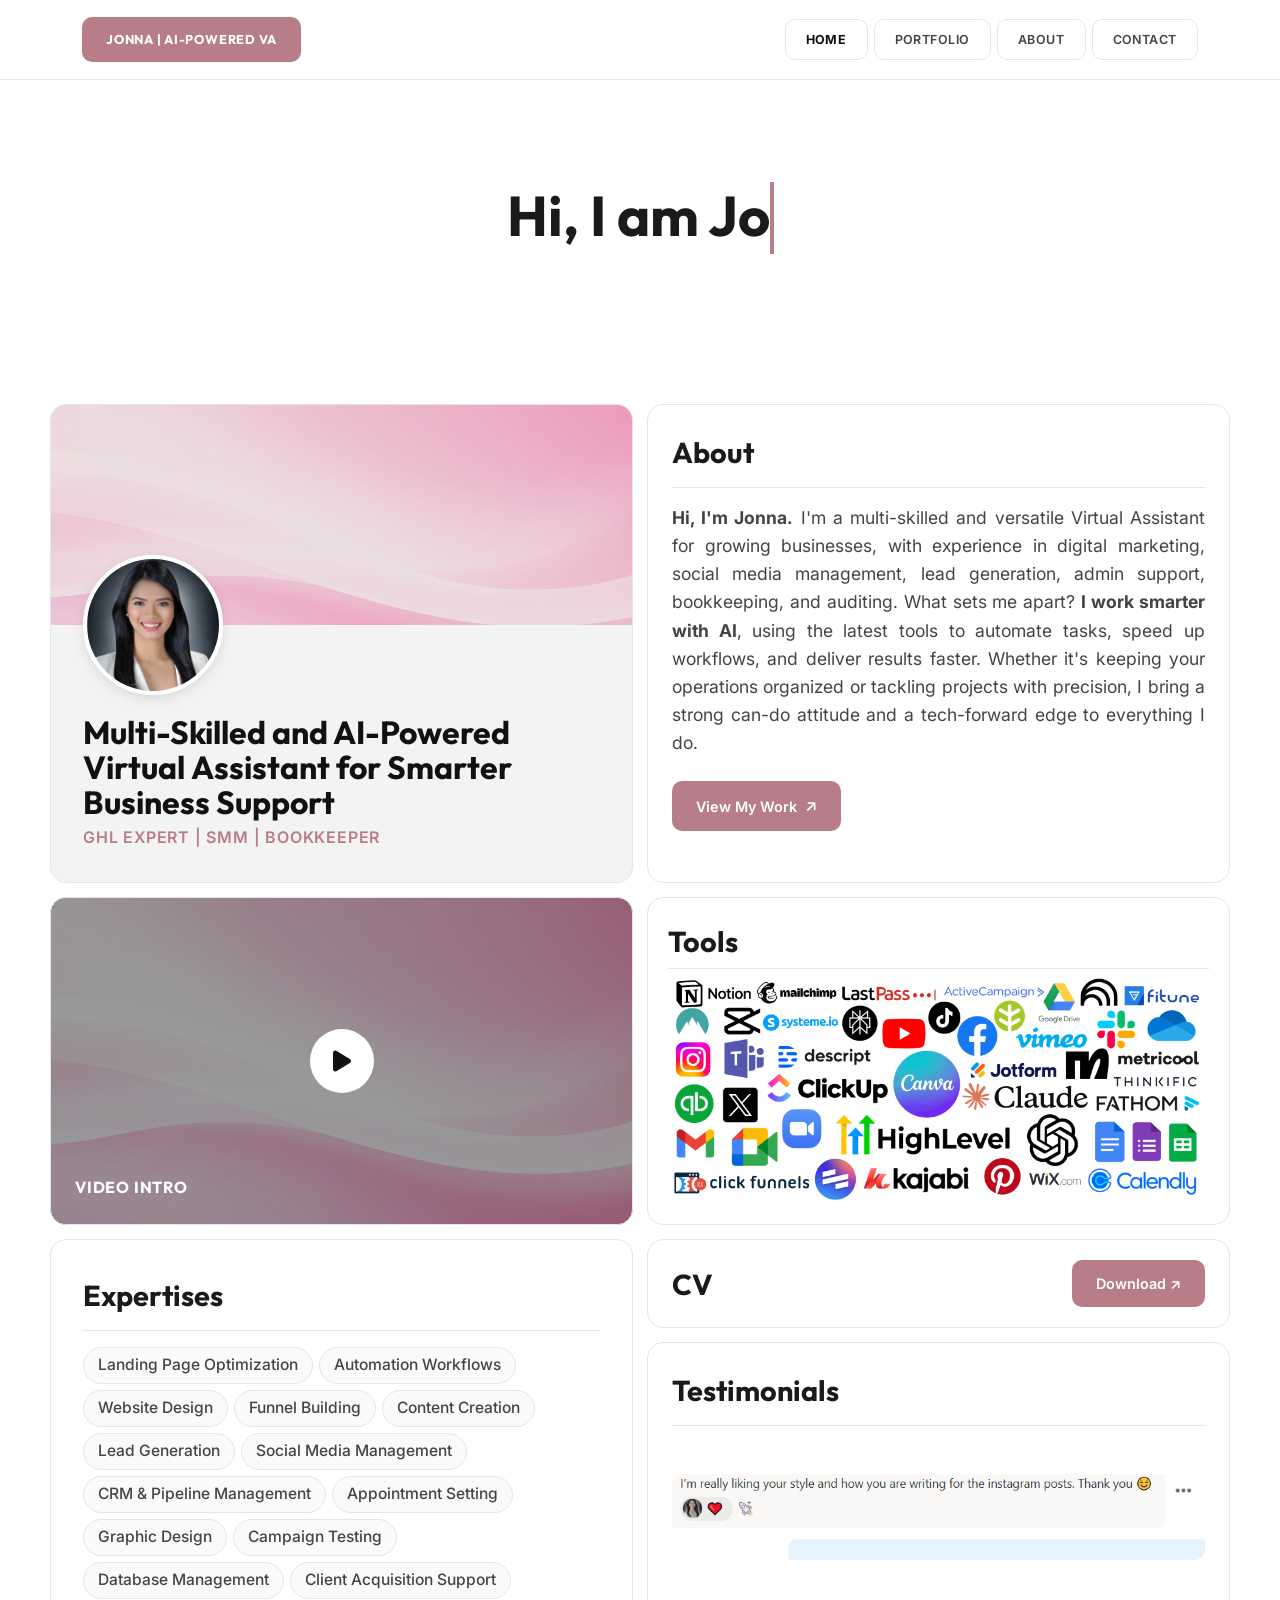
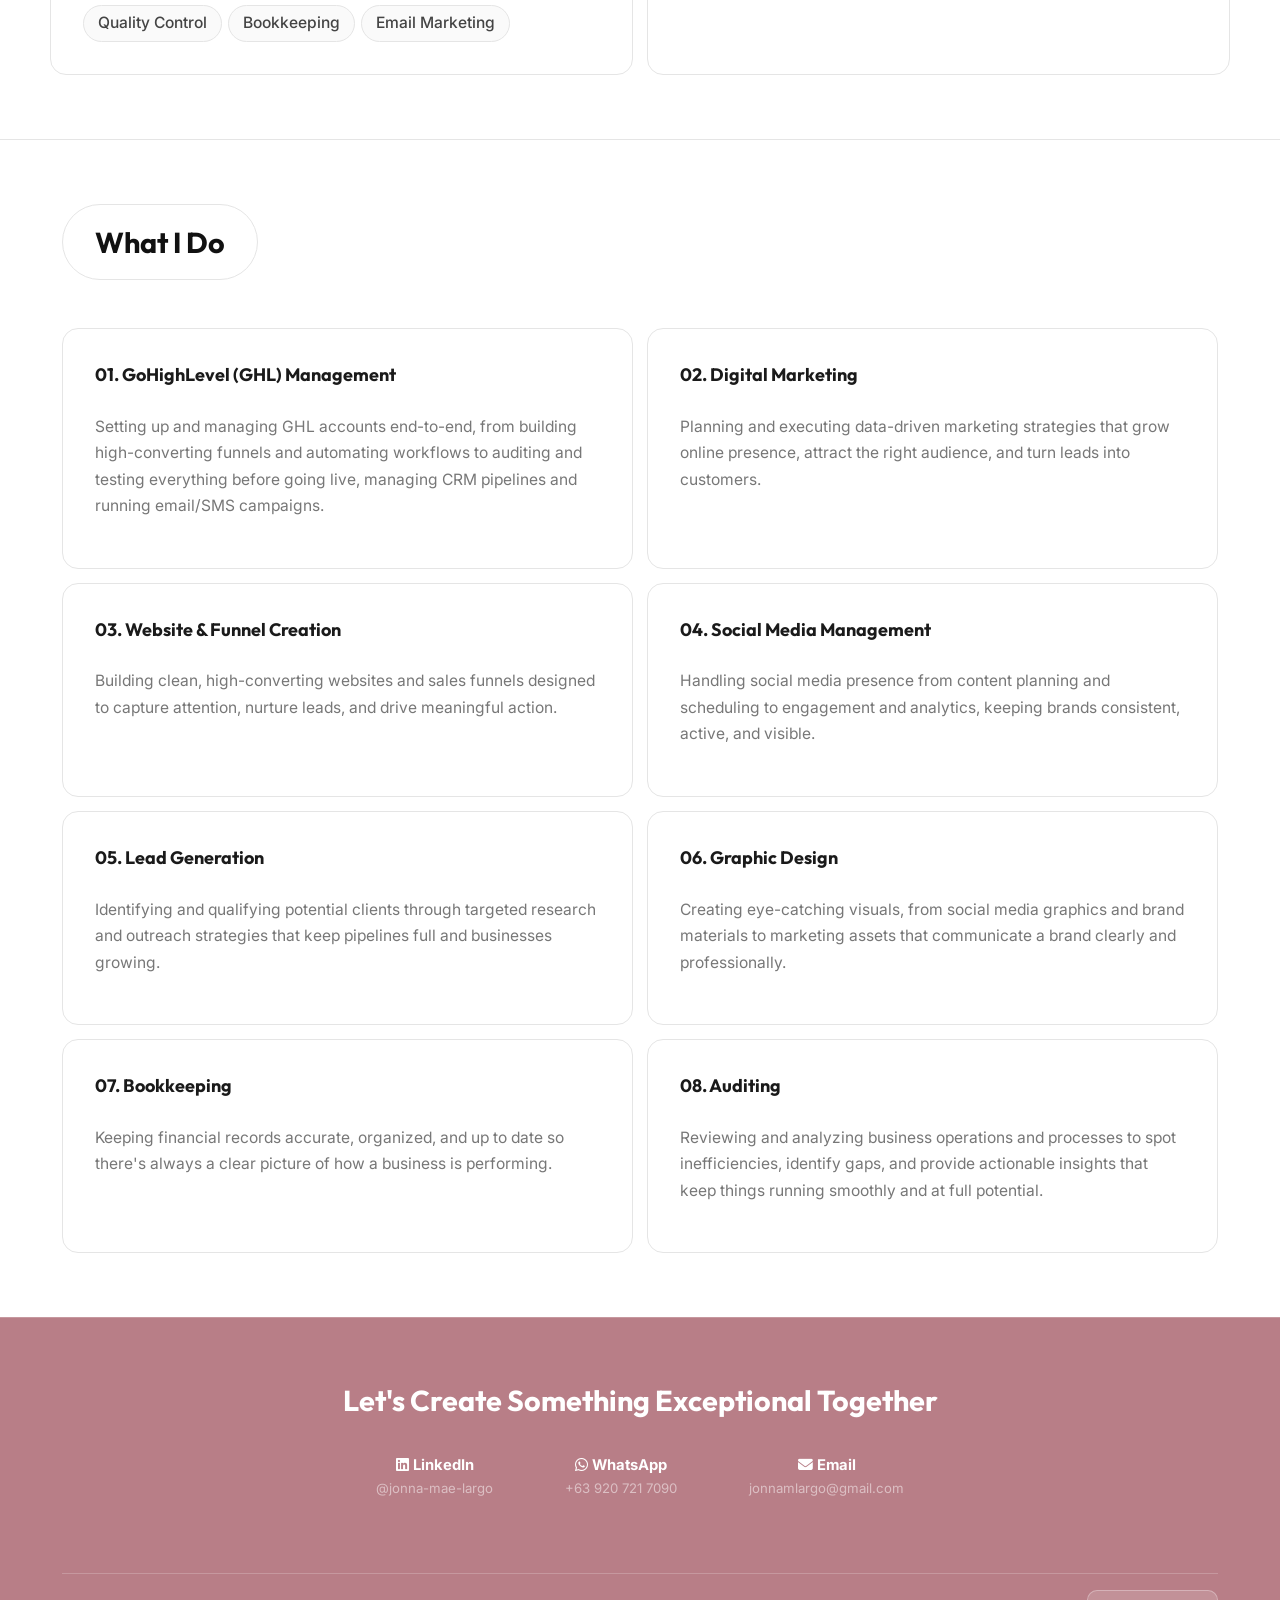
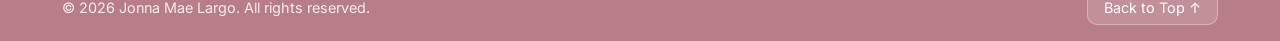
<file: index.html>
<!DOCTYPE html>
<html lang="en">

<head>
    <meta charset="UTF-8">
    <meta name="viewport" content="width=device-width, initial-scale=1.0">
    <meta name="description"
        content="Jonna Mae Largo - Multi-skilled Virtual Assistant for diverse business support. Social media management, lead generation, admin support, bookkeeping, and auditing.">
    <meta name="keywords"
        content="Virtual Assistant, Social Media Management, Lead Generation, VA, Jonna Mae Largo, Admin Support, Bookkeeping, Auditing, Business Support, Growing Businesses">
    <meta name="author" content="Jonna Mae Largo">
    <meta name="robots" content="index, follow">

    <!-- Open Graph / Facebook / LinkedIn -->
    <meta property="og:type" content="website">
    <meta property="og:url" content="https://jonnalargo.github.io/">
    <meta property="og:title" content="Jonna | AI-Powered and Multi-Skilled Virtual Assistant">
    <meta property="og:description"
        content="Multi-skilled and versatile Virtual Assistant helping businesses stay organized, efficient, and focused on growth.">
    <meta property="og:image" content="https://jonnalargo.github.io/assets/img/profile/avatar-300.png">

    <!-- Twitter -->
    <meta property="twitter:card" content="summary_large_image">
    <meta property="twitter:url" content="https://jonnalargo.github.io/about.html">
    <meta property="twitter:title" content="About Me | Jonna Mae Largo - Virtual Assistant">
    <meta property="twitter:description"
        content="Get to know the multi-skilled VA behind the growth of diverse businesses. Dedicated to organization and efficiency.">
    <meta property="twitter:image" content="https://jonnalargo.github.io/assets/img/profile/avatar-300.png">

    <title>Jonna | AI-Powered and Multi-Skilled Virtual Assistant</title>

    <link rel="apple-touch-icon" sizes="180x180" href="/apple-touch-icon.png">
    <link rel="icon" type="image/png" sizes="32x32" href="/favicon-32x32.png">
    <link rel="icon" type="image/png" sizes="16x16" href="/favicon-16x16.png">
    <link rel="manifest" href="/site.webmanifest">

    <!-- Google Fonts -->
    <link rel="preconnect" href="https://fonts.googleapis.com">
    <link rel="preconnect" href="https://fonts.gstatic.com" crossorigin>
    <link
        href="https://fonts.googleapis.com/css2?family=Outfit:wght@300;400;500;600;700&family=Inter:wght@400;500;700&display=swap"
        rel="stylesheet">

    <!-- Font Awesome for Icons -->
    <link rel="stylesheet" href="https://cdnjs.cloudflare.com/ajax/libs/font-awesome/6.5.1/css/all.min.css">

    <!-- Core CSS -->
    <link rel="stylesheet" href="assets/css/styles.css">
</head>

<body>
    <header id="site-header"></header>

    <main>
        <!-- Hero Banner -->
        <section class="hero-banner container" id="heroBanner">
            <h1 class="hero-banner-text">Hi, I am Jonna</h1>
        </section>

        <!-- Main Grid Layout -->
        <section class="main-grid container" id="mainGrid">
            <!-- Row 1: Hero & About -->
            <div class="hero-card">
                <div class="hero-card-banner">
                    <img src="assets/img/banner/Banner Image.jpg" alt="Banner">
                </div>
                <div class="hero-card-body">
                    <div class="hero-avatar">
                        <img src="assets/img/profile/avatar-300.png" alt="Jonna Mae Largo">
                    </div>
                    <h1 class="hero-title">Multi-Skilled and AI-Powered Virtual&nbsp;Assistant for Smarter Business Support
                    </h1>
                    <p class="hero-subtitle">GHL Expert | SMM | Bookkeeper</p>
                </div>
            </div>
            <div class="about-card">
                <h2 class="card-heading">About</h2>
                <p class="about-text"><strong>Hi, I'm Jonna.</strong> I'm a multi-skilled and versatile Virtual&nbsp;Assistant for growing
                    businesses, with experience in digital marketing, social media management, lead generation, admin
                    support, bookkeeping, and auditing. What sets me apart? <strong>I work smarter with AI</strong>, using the latest
                    tools to automate tasks,
                    speed up workflows, and deliver results faster. Whether it's keeping your operations organized or
                    tackling projects with precision, I bring a strong can-do attitude and a tech-forward edge to
                    everything I do.</p>
                <a href="portfolio.html" class="btn-primary">View My Work <span class="btn-arrow">↗</span></a>
            </div>

            <!-- Row 2: Video & Tools -->
            <div class="video-card">
                <div class="video-placeholder">
                    <img src="assets/img/banner/Banner Image.jpg" alt="Video Placeholder">
                    <div class="play-button">
                        <i class="fa-solid fa-play"></i>
                    </div>
                    <span class="video-label">Video Intro</span>
                </div>
            </div>
            <div class="tools-card">
                <h3 class="card-heading">Tools</h3>
                <div class="tools-image-container">
                    <img src="assets/img/tools/Tools.png" alt="Tools" class="tools-image">
                </div>
            </div>

            <!-- Row 3: Expertise & (CV + Testimonies) -->
            <div class="expertise-card">
                <h3 class="card-heading">Expertises</h3>
                <div class="tags-container">
                    <span class="tag">Landing Page Optimization</span>
                    <span class="tag">Automation Workflows</span>
                    <span class="tag">Website Design</span>
                    <span class="tag">Funnel Building</span>
                    <span class="tag">Content Creation</span>
                    <span class="tag">Lead Generation</span>
                    <span class="tag">Social Media Management</span>
                    <span class="tag">CRM &amp; Pipeline Management</span>
                    <span class="tag">Appointment Setting</span>
                    <span class="tag">Graphic Design</span>
                    <span class="tag">Campaign Testing</span>
                    <span class="tag">Database Management</span>
                    <span class="tag">Client Acquisition Support</span>
                    <span class="tag">Quality Control</span>
                    <span class="tag">Bookkeeping</span>
                    <span class="tag">Email Marketing</span>
                </div>
            </div>
            <div class="stacked-col">
                <div class="cv-card-mini">
                    <h3 class="mini-heading">CV</h3>
                    <a href="assets/img/profile/Jonna%20Mae%20Largo_GHL%20Expert_%20CV.pdf" class="btn-primary" download>Download ↗</a>
                </div>
                <div class="testimony-card-mini">
                    <h3 class="card-heading">Testimonials</h3>
                    <div class="testimony-scroller">
                        <div class="testimony-track">
                            <div class="testimony-item">
                                <img src="assets/img/testimonials/client review.png" alt="Client Review">
                            </div>
                            <div class="testimony-item">
                                <img src="assets/img/testimonials/feedback1.png" alt="Feedback 1">
                            </div>
                            <div class="testimony-item">
                                <img src="assets/img/testimonials/feedback2.png" alt="Feedback 2">
                            </div>
                            <div class="testimony-item">
                                <img src="assets/img/testimonials/feedback3.png" alt="Feedback 3">
                            </div>
                            <div class="testimony-item">
                                <img src="assets/img/testimonials/feedback4.png" alt="Feedback 4">
                            </div>
                            <!-- Duplicated for continuous loop -->
                            <div class="testimony-item">
                                <img src="assets/img/testimonials/client review.png" alt="Client Review">
                            </div>
                        </div>
                    </div>
                </div>
            </div>
        </section>


        <!-- Services Section -->
        <section class="services-section" id="services">
            <div class="container">
                <span class="section-label">What I Do</span>
                <div class="services-grid">
                    <div class="service-card">
                        <h4 class="service-number">01. GoHighLevel (GHL) Management</h4>
                        <p class="service-desc">Setting up and managing GHL accounts end-to-end, from building
                            high-converting funnels and automating workflows to auditing and testing everything
                            before going live, managing CRM pipelines and running email/SMS campaigns.
                        </p>
                    </div>
                    <div class="service-card">
                        <h4 class="service-number">02. Digital Marketing</h4>
                        <p class="service-desc">Planning and executing data-driven marketing strategies that grow online
                            presence, attract the right audience, and turn leads into customers.</p>
                    </div>
                    <div class="service-card">
                        <h4 class="service-number">03. Website & Funnel Creation</h4>
                        <p class="service-desc">Building clean, high-converting websites and sales funnels designed to
                            capture attention, nurture leads, and drive meaningful action.</p>
                    </div>
                    <div class="service-card">
                        <h4 class="service-number">04. Social Media Management</h4>
                        <p class="service-desc">Handling social media presence from content planning and scheduling to
                            engagement and analytics, keeping brands consistent, active, and visible.</p>
                    </div>
                    <div class="service-card">
                        <h4 class="service-number">05. Lead Generation</h4>
                        <p class="service-desc">Identifying and qualifying potential clients through targeted research
                            and outreach strategies that keep pipelines full and businesses growing.</p>
                    </div>
                    <div class="service-card">
                        <h4 class="service-number">06. Graphic Design</h4>
                        <p class="service-desc">Creating eye-catching visuals, from social media graphics and brand
                            materials to marketing assets that communicate a brand clearly and professionally.</p>
                    </div>
                    <div class="service-card">
                        <h4 class="service-number">07. Bookkeeping</h4>
                        <p class="service-desc">Keeping financial records accurate, organized, and up to date so there's
                            always a clear picture of how a business is performing.</p>
                    </div>
                    <div class="service-card">
                        <h4 class="service-number">08. Auditing</h4>
                        <p class="service-desc">Reviewing and analyzing business operations and processes to spot
                            inefficiencies,
                            identify gaps, and provide actionable insights that keep things running smoothly and at full
                            potential.</p>
                    </div>
                </div>
            </div>
        </section>


    </main>

    <footer id="site-footer"></footer>

    <script src="assets/js/components.js"></script>
    <script src="assets/js/index.js"></script>
</body>

</html>
</file>
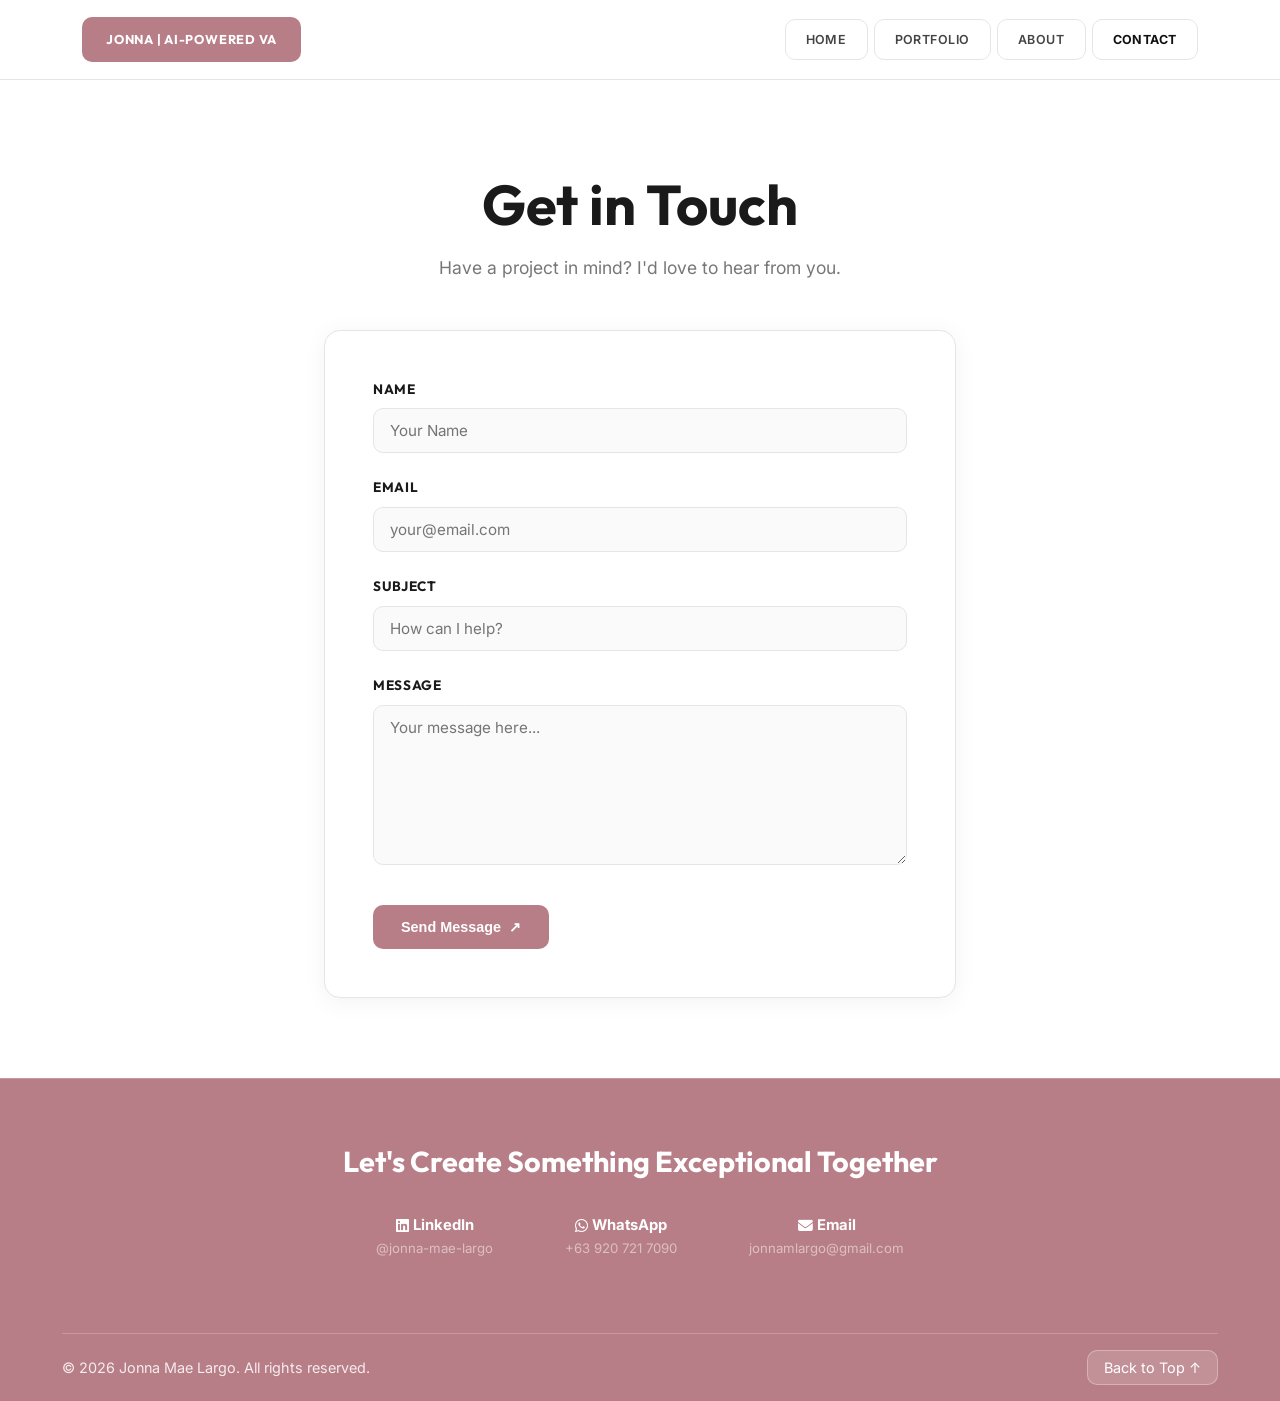
<file: contact.html>
<!DOCTYPE html>
<html lang="en">

<head>
    <meta charset="UTF-8">
    <meta name="viewport" content="width=device-width, initial-scale=1.0">
    <meta name="description"
        content="Get in touch with Jonna Mae Largo for Virtual Assistant, Social Media Management, and Administrative support inquiries.">
    <meta name="keywords"
        content="Contact Jonna Mae Largo, Hire a Virtual Assistant, VA Services, Business Support, Jonna Largo Email.">
    <meta name="author" content="Jonna Mae Largo">
    <meta name="robots" content="index, follow">

    <!-- Open Graph / Facebook / LinkedIn -->
    <meta property="og:type" content="website">
    <meta property="og:url" content="https://jonnalargo.github.io/contact.html">
    <meta property="og:title" content="Contact | Jonna Mae Largo - Virtual Assistant">
    <meta property="og:description" content="Have a project in mind? Let's connect. I'd love to hear from you.">
    <meta property="og:image" content="https://jonnalargo.github.io/assets/img/profile/avatar-300.png">

    <!-- Twitter -->
    <meta property="twitter:card" content="summary_large_image">
    <meta property="twitter:url" content="https://jonnalargo.github.io/contact.html">
    <meta property="twitter:title" content="Contact | Jonna Mae Largo - Virtual Assistant">
    <meta property="twitter:description" content="Have a project in mind? Let's connect. I'd love to hear from you.">
    <meta property="twitter:image" content="https://jonnalargo.github.io/assets/img/profile/avatar-300.png">

    <title>Contact Me | Jonna Mae Largo</title>

    <link rel="apple-touch-icon" sizes="180x180" href="/apple-touch-icon.png">
    <link rel="icon" type="image/png" sizes="32x32" href="/favicon-32x32.png">
    <link rel="icon" type="image/png" sizes="16x16" href="/favicon-16x16.png">
    <link rel="manifest" href="/site.webmanifest">

    <!-- Google Fonts -->
    <link rel="preconnect" href="https://fonts.googleapis.com">
    <link rel="preconnect" href="https://fonts.gstatic.com" crossorigin>
    <link
        href="https://fonts.googleapis.com/css2?family=Outfit:wght@300;400;500;600;700&family=Inter:wght@400;500;700&display=swap"
        rel="stylesheet">

    <!-- Font Awesome for Icons -->
    <link rel="stylesheet" href="https://cdnjs.cloudflare.com/ajax/libs/font-awesome/6.5.1/css/all.min.css">

    <!-- Core CSS -->
    <link rel="stylesheet" href="assets/css/styles.css">
</head>

<body>
    <header id="site-header"></header>

    <main>
        <section class="contact-section">
            <div class="contact-container">
                <h1 class="section-title">Get in Touch</h1>
                <p class="section-subtitle">Have a project in mind? I'd love to hear from you.</p>

                <div class="contact-card">
                    <form id="contactForm" class="contact-form">
                        <div class="form-group">
                            <label for="name" class="form-label">Name</label>
                            <input type="text" id="name" name="name" class="form-input" placeholder="Your Name"
                                required>
                        </div>
                        <div class="form-group">
                            <label for="email" class="form-label">Email</label>
                            <input type="email" id="email" name="email" class="form-input" placeholder="your@email.com"
                                required>
                        </div>
                        <div class="form-group">
                            <label for="subject" class="form-label">Subject</label>
                            <input type="text" id="subject" name="subject" class="form-input"
                                placeholder="How can I help?" required>
                        </div>
                        <div class="form-group">
                            <label for="message" class="form-label">Message</label>
                            <textarea id="message" name="message" class="form-textarea"
                                placeholder="Your message here..." required></textarea>
                        </div>
                        <button type="submit" class="btn-primary form-submit" id="submitBtn">
                            Send Message <span>↗</span>
                        </button>
                    </form>
                    <div id="formStatus" class="form-status"></div>
                </div>
            </div>
        </section>
    </main>

    <footer id="site-footer"></footer>

    <script src="assets/js/components.js"></script>
    <script src="assets/js/contact.js"></script>
</body>

</html>
</file>
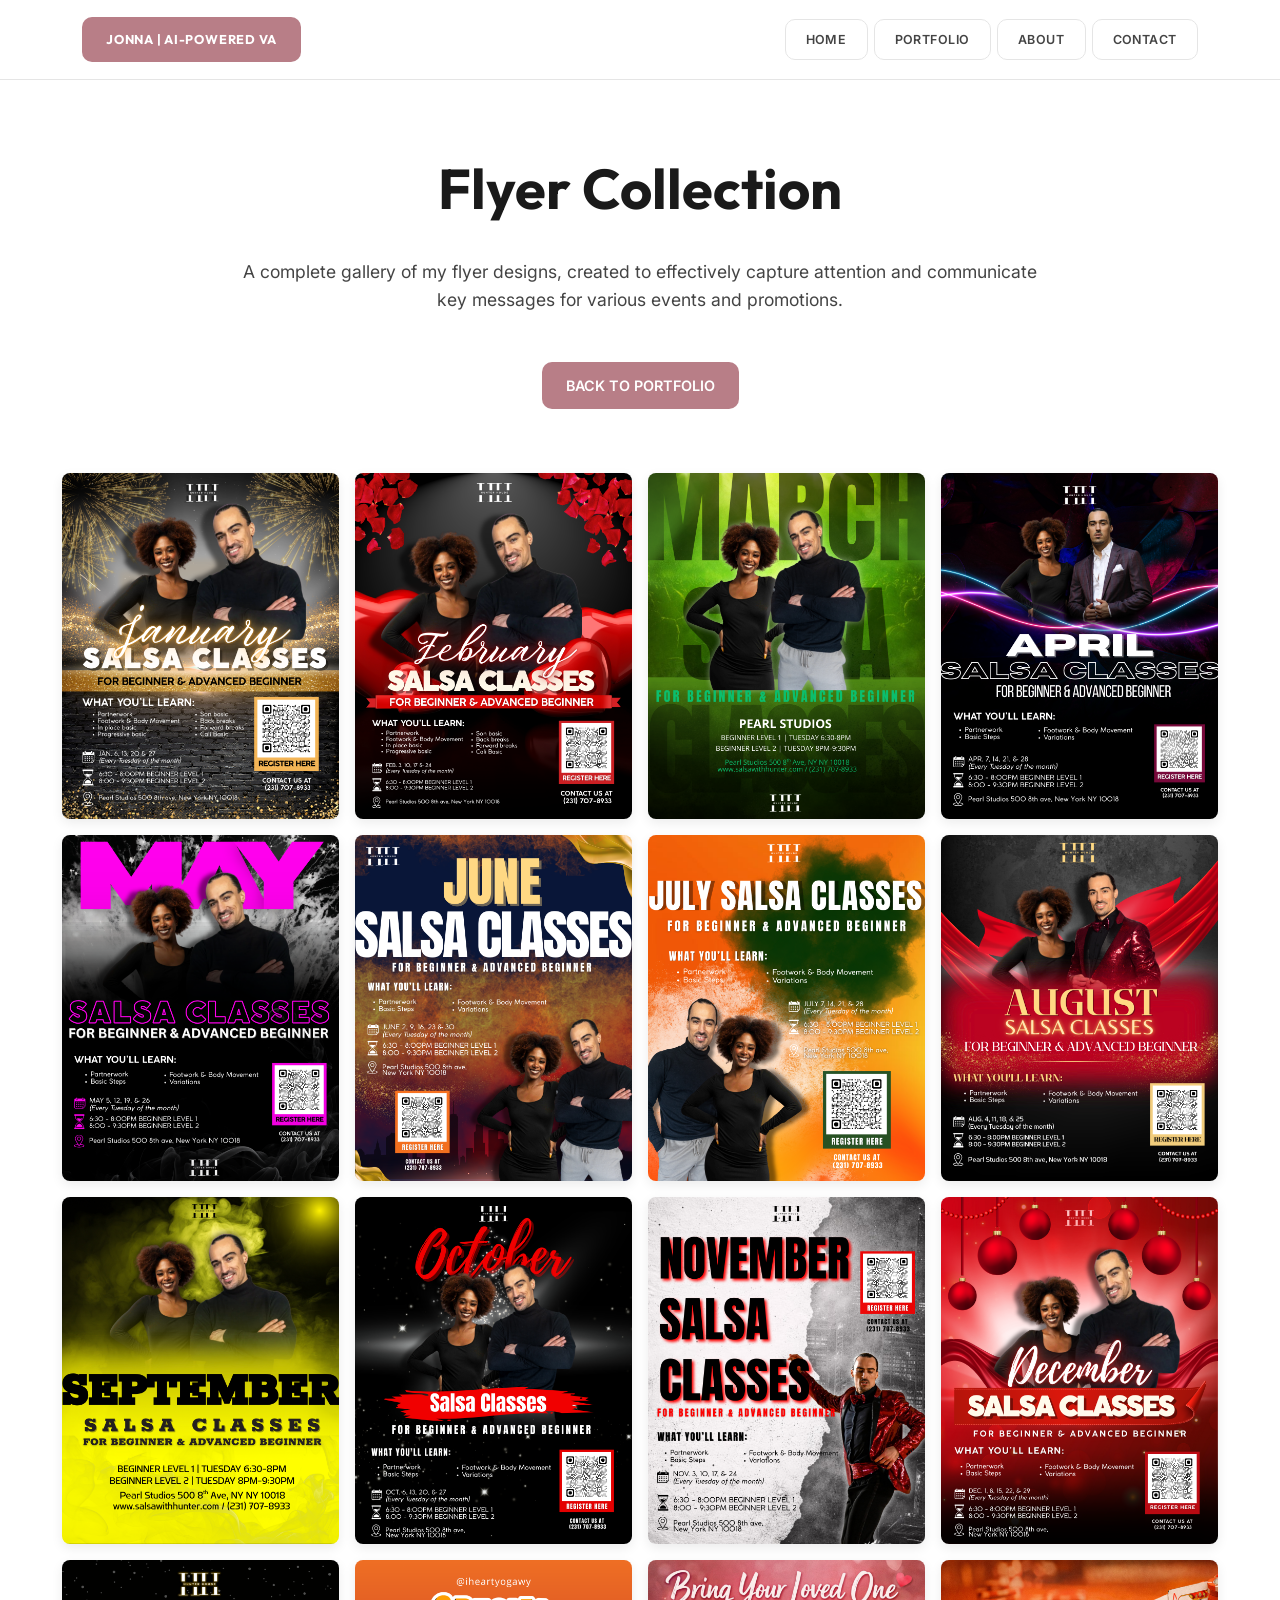
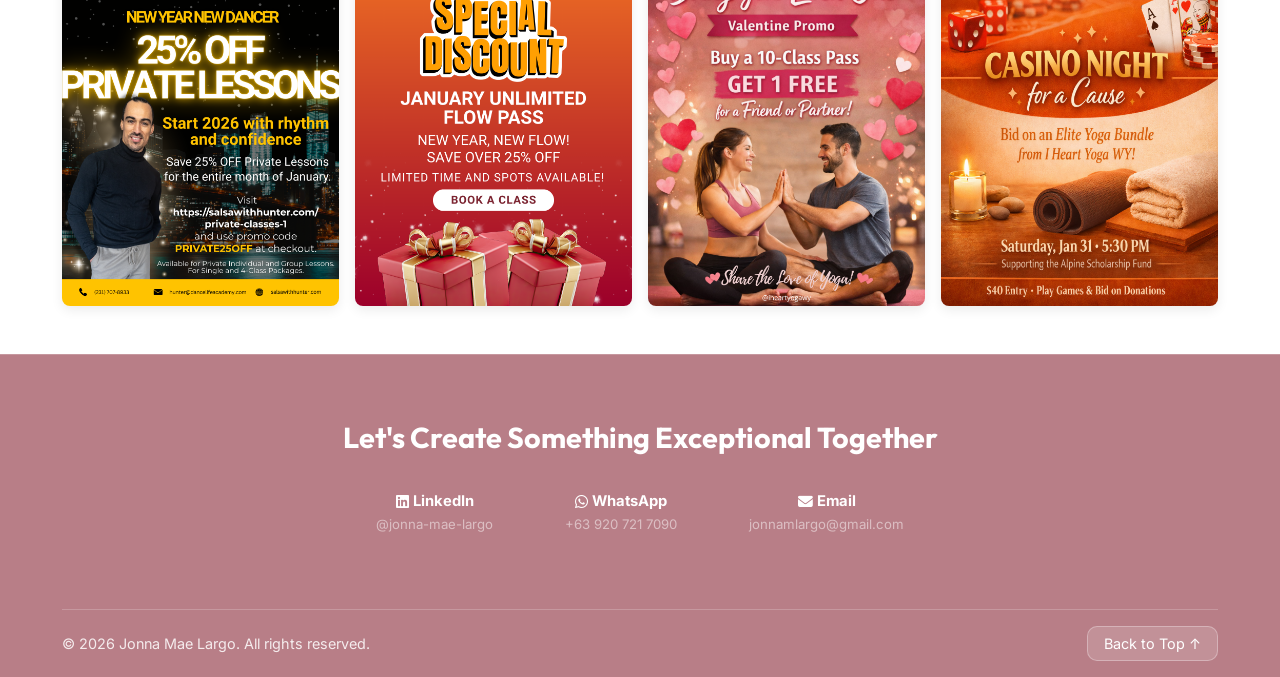
<file: flyers.html>
<!DOCTYPE html>
<html lang="en">

<head>
    <meta charset="UTF-8">
    <meta name="viewport" content="width=device-width, initial-scale=1.0">
    <meta name="description"
        content="Flyers Portfolio of Jonna Mae Largo - showcasing creative flyer designs.">
    <meta name="keywords"
        content="Jonna Mae Largo, Flyer Designs, Graphic Design, Virtual Assistant Projects.">
    <meta name="author" content="Jonna Mae Largo">
    <meta name="robots" content="index, follow">

    <!-- Open Graph / Facebook / LinkedIn -->
    <meta property="og:type" content="website">
    <meta property="og:url" content="https://jonnalargo.github.io/flyers.html">
    <meta property="og:title" content="Flyer Collection | Jonna Mae Largo - Virtual Assistant">
    <meta property="og:description"
        content="View a selection of my latest flyer designs.">
    <meta property="og:image" content="https://jonnalargo.github.io/assets/img/profile/avatar-300.png">

    <title>Flyer Collection | Jonna | AI-Powered and Multi-Skilled Virtual Assistant</title>

    <link rel="apple-touch-icon" sizes="180x180" href="/apple-touch-icon.png">
    <link rel="icon" type="image/png" sizes="32x32" href="/favicon-32x32.png">
    <link rel="icon" type="image/png" sizes="16x16" href="/favicon-16x16.png">
    <link rel="manifest" href="/site.webmanifest">

    <!-- Google Fonts -->
    <link rel="preconnect" href="https://fonts.googleapis.com">
    <link rel="preconnect" href="https://fonts.gstatic.com" crossorigin>
    <link
        href="https://fonts.googleapis.com/css2?family=Outfit:wght@300;400;500;600;700&family=Inter:wght@400;500;700&display=swap"
        rel="stylesheet">

    <!-- Font Awesome for Icons -->
    <link rel="stylesheet" href="https://cdnjs.cloudflare.com/ajax/libs/font-awesome/6.5.1/css/all.min.css">

    <!-- Core CSS -->
    <link rel="stylesheet" href="assets/css/styles.css">
</head>

<body>
    <header id="site-header"></header>

    <main class="portfolio-page">
        <section class="portfolio-intro">
            <div class="container text-center">
                <h1 class="portfolio-title">Flyer Collection</h1>
                <p class="portfolio-description">A complete gallery of my flyer designs, created to effectively capture attention and communicate key messages for various events and promotions.</p>
                <div class="hero-actions">
                    <a href="portfolio.html" class="btn-primary">BACK TO PORTFOLIO</a>
                </div>
            </div>
        </section>

        <div class="container">
            <section class="portfolio-group" style="padding-top: 0;">
                <div class="work-grid flyers-grid">
                    <div class="work-item"><img src="assets/img/sample works/Flyers/January Flyer.png" alt="January Flyer"></div>
                    <div class="work-item"><img src="assets/img/sample works/Flyers/February Flyer.png" alt="February Flyer"></div>
                    <div class="work-item"><img src="assets/img/sample works/Flyers/March Flyer.png" alt="March Flyer"></div>
                    <div class="work-item"><img src="assets/img/sample works/Flyers/April Flyer.png" alt="April Flyer"></div>
                    
                    <div class="work-item"><img src="assets/img/sample works/Flyers/May Flyer.png" alt="May Flyer"></div>
                    <div class="work-item"><img src="assets/img/sample works/Flyers/June Flyer.png" alt="June Flyer"></div>
                    <div class="work-item"><img src="assets/img/sample works/Flyers/July Flyer.png" alt="July Flyer"></div>
                    <div class="work-item"><img src="assets/img/sample works/Flyers/August Flyer.png" alt="August Flyer"></div>
                    
                    <div class="work-item"><img src="assets/img/sample works/Flyers/September Flyer.png" alt="September Flyer"></div>
                    <div class="work-item"><img src="assets/img/sample works/Flyers/October Flyer.png" alt="October Flyer"></div>
                    <div class="work-item"><img src="assets/img/sample works/Flyers/November Flyer.png" alt="November Flyer"></div>
                    <div class="work-item"><img src="assets/img/sample works/Flyers/December Flyer.png" alt="December Flyer"></div>
                    
                    <div class="work-item"><img src="assets/img/sample works/Flyers/New Year New Dancer Flyer.png" alt="New Year New Dancer Flyer"></div>
                    <div class="work-item"><img src="assets/img/sample works/Flyers/January Unlimited Flow Pass (1).png" alt="January Unlimited Flow Pass"></div>
                    <div class="work-item"><img src="assets/img/sample works/Flyers/Bring Your Loved One Valentine Promo (1).png" alt="Valentine Promo"></div>
                    <div class="work-item"><img src="assets/img/sample works/Flyers/Bid for a Cause.png" alt="Bid for a Cause"></div>
                </div>
            </section>
        </div>


    </main>

    <footer id="site-footer"></footer>

    <script src="assets/js/components.js"></script>
    <script src="assets/js/portfolio.js"></script>
</body>

</html>
</file>
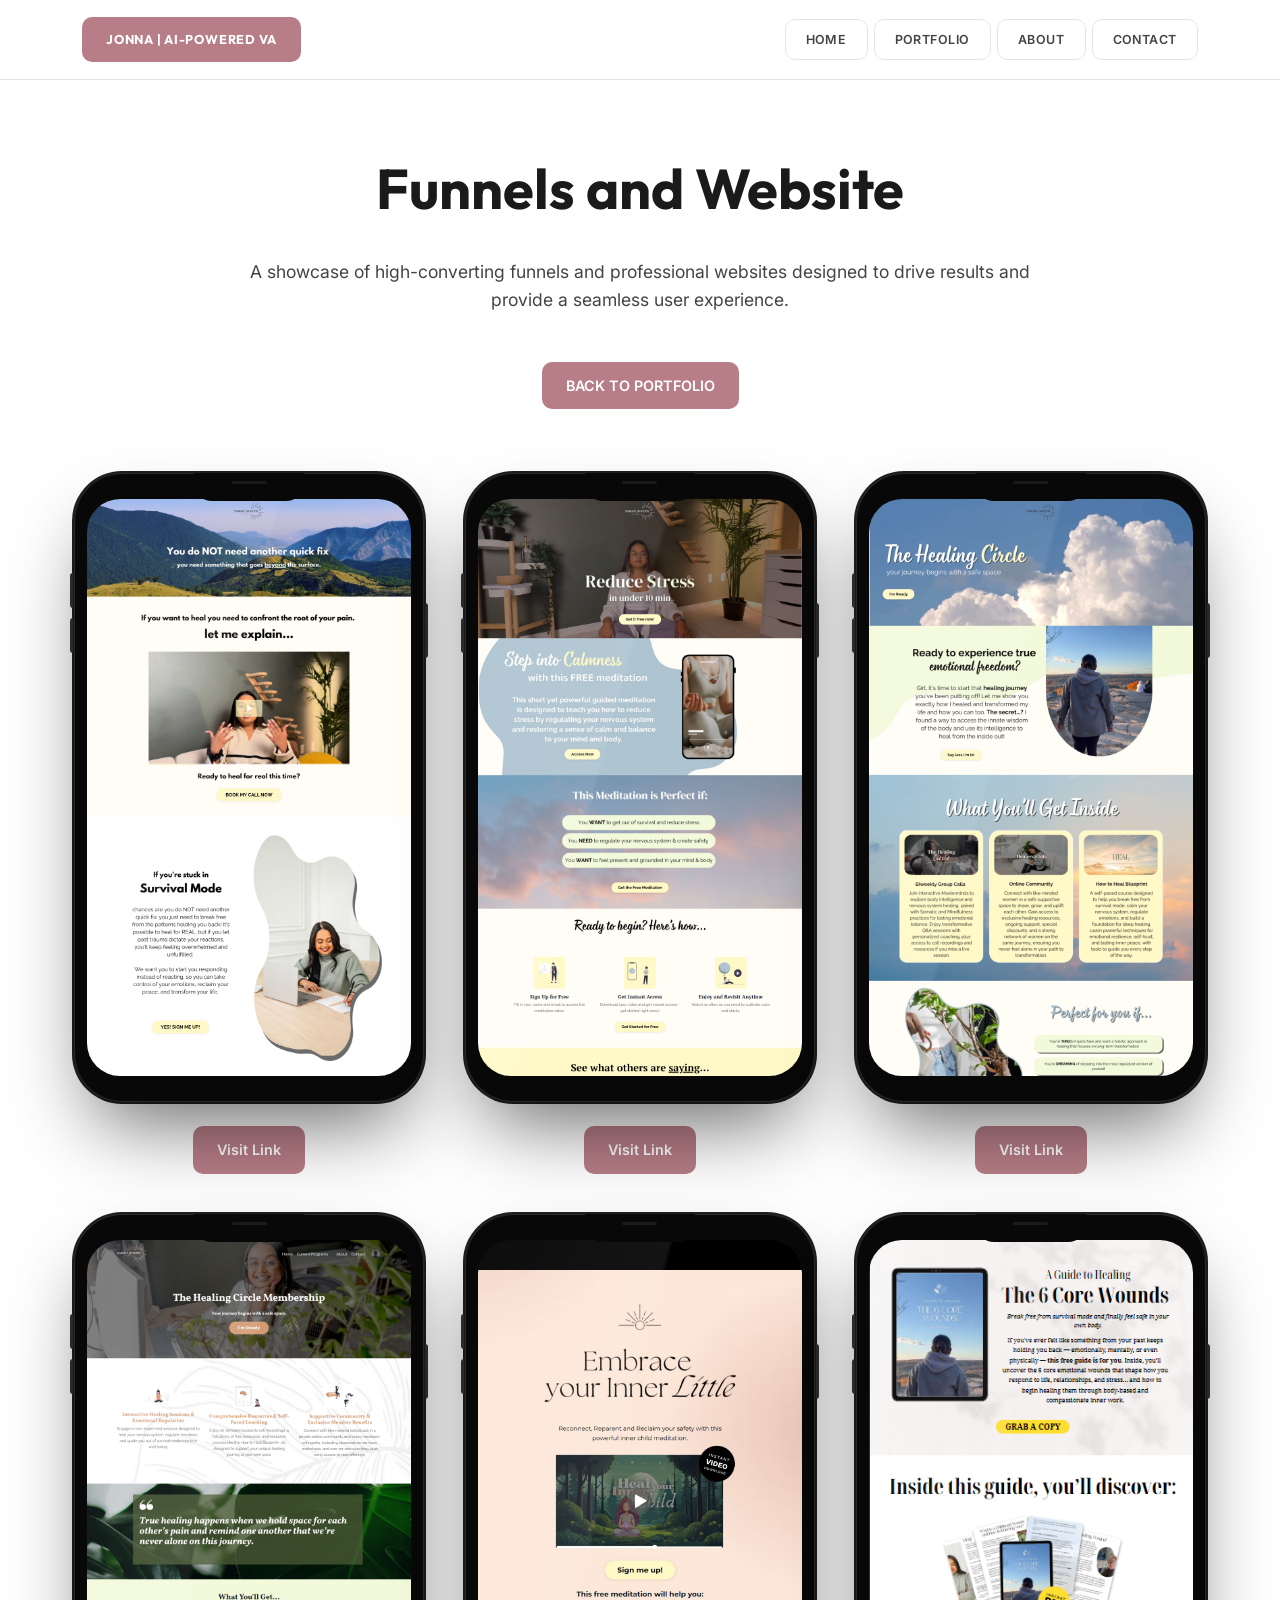
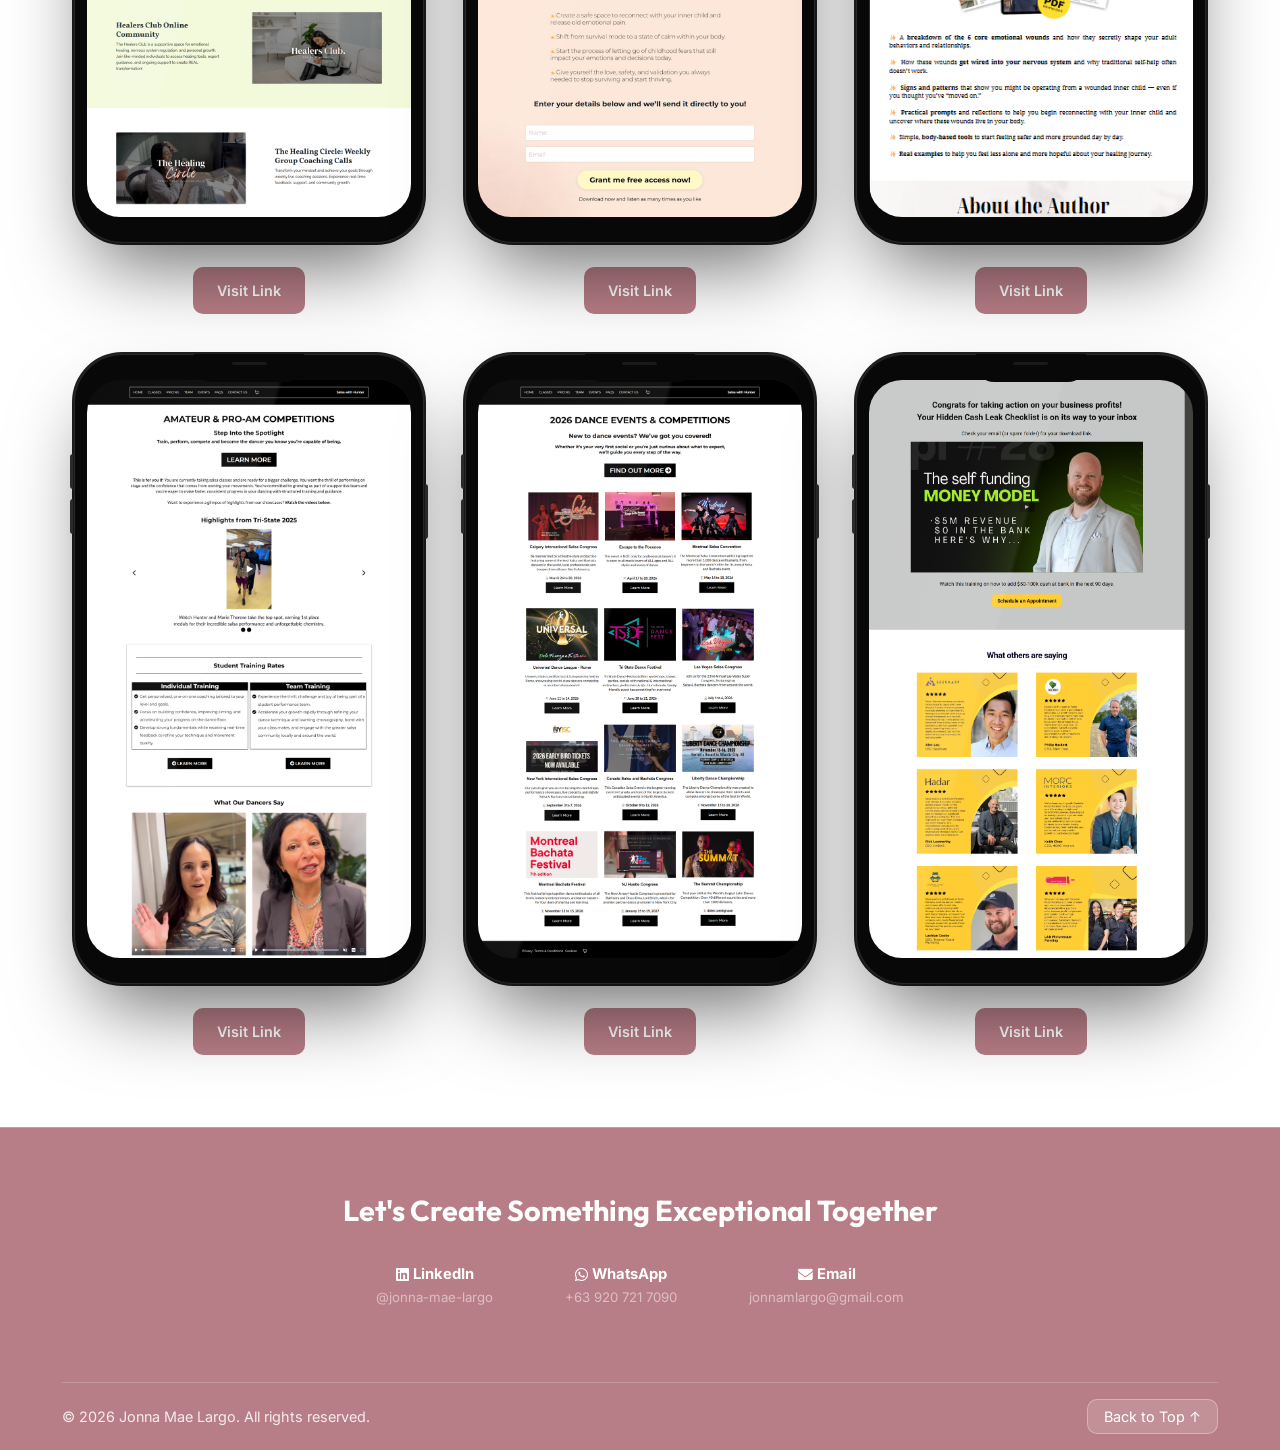
<file: funnels-and-websites.html>
<!DOCTYPE html>
<html lang="en">

<head>
    <meta charset="UTF-8">
    <meta name="viewport" content="width=device-width, initial-scale=1.0">
    <meta name="description"
        content="Funnels and Website Portfolio of Jonna Mae Largo - showcasing high-converting landing pages and website designs.">
    <meta name="keywords"
        content="Jonna Mae Largo, Funnels, Website Design, Landing Pages, GHL, Virtual Assistant Projects.">
    <meta name="author" content="Jonna Mae Largo">
    <meta name="robots" content="index, follow">

    <!-- Open Graph / Facebook / LinkedIn -->
    <meta property="og:type" content="website">
    <meta property="og:url" content="https://jonnalargo.github.io/funnels-and-websites.html">
    <meta property="og:title" content="Funnels and Website | Jonna | AI-Powered and Multi-Skilled Virtual Assistant">
    <meta property="og:description"
        content="View a selection of my latest funnel and website designs.">
    <meta property="og:image" content="https://jonnalargo.github.io/assets/img/profile/avatar-300.png">

    <title>Funnels and Website | Jonna | AI-Powered and Multi-Skilled Virtual Assistant</title>

    <link rel="apple-touch-icon" sizes="180x180" href="/apple-touch-icon.png">
    <link rel="icon" type="image/png" sizes="32x32" href="/favicon-32x32.png">
    <link rel="icon" type="image/png" sizes="16x16" href="/favicon-16x16.png">
    <link rel="manifest" href="/site.webmanifest">

    <!-- Google Fonts -->
    <link rel="preconnect" href="https://fonts.googleapis.com">
    <link rel="preconnect" href="https://fonts.gstatic.com" crossorigin>
    <link
        href="https://fonts.googleapis.com/css2?family=Outfit:wght@300;400;500;600;700&family=Inter:wght@400;500;700&display=swap"
        rel="stylesheet">

    <!-- Font Awesome for Icons -->
    <link rel="stylesheet" href="https://cdnjs.cloudflare.com/ajax/libs/font-awesome/6.5.1/css/all.min.css">

    <!-- Core CSS -->
    <link rel="stylesheet" href="assets/css/styles.css">

    <style>
        .phone-mockup {
            /* Using global styles */
        }
    </style>
</head>

<body>
    <header id="site-header"></header>

    <main class="portfolio-page">
        <section class="portfolio-intro">
            <div class="container text-center">
                <h1 class="portfolio-title">Funnels and Website</h1>
                <p class="portfolio-description">A showcase of high-converting funnels and professional websites designed to drive results and provide a seamless user experience.</p>
                <div class="hero-actions">
                    <a href="portfolio.html" class="btn-primary">BACK TO PORTFOLIO</a>
                </div>
            </div>
        </section>

        <div class="container">
            <section class="portfolio-group" style="padding-top: 0;">
                <div class="work-grid websites-grid">
                    <!-- Funnel 1 -->
                    <div class="work-item reel-item website-card">
                        <div class="phone-mockup">
                            <div class="phone-notch-area"><div class="phone-speaker"></div></div>
                            <div class="phone-screen scrollable-screen">
                                <img src="assets/img/sample works/Funnels and Websites/done1.png" alt="Funnels and Website 1">
                            </div>
                        </div>
                        <div class="cta-container">
                            <a href="#" class="btn-primary" target="_blank">Visit Link</a>
                        </div>
                    </div>

                    <!-- Funnel 2 -->
                    <div class="work-item reel-item website-card">
                        <div class="phone-mockup">
                            <div class="phone-notch-area"><div class="phone-speaker"></div></div>
                            <div class="phone-screen scrollable-screen">
                                <img src="assets/img/sample works/Funnels and Websites/done2.png" alt="Funnels and Website 2">
                            </div>
                        </div>
                        <div class="cta-container">
                            <a href="#" class="btn-primary" target="_blank">Visit Link</a>
                        </div>
                    </div>

                    <!-- Funnel 3 -->
                    <div class="work-item reel-item website-card">
                        <div class="phone-mockup">
                            <div class="phone-notch-area"><div class="phone-speaker"></div></div>
                            <div class="phone-screen scrollable-screen">
                                <img src="assets/img/sample works/Funnels and Websites/done3.png" alt="Funnels and Website 3">
                            </div>
                        </div>
                        <div class="cta-container">
                            <a href="#" class="btn-primary" target="_blank">Visit Link</a>
                        </div>
                    </div>

                    <!-- Funnel 4 -->
                    <div class="work-item reel-item website-card">
                        <div class="phone-mockup">
                            <div class="phone-notch-area"><div class="phone-speaker"></div></div>
                            <div class="phone-screen scrollable-screen">
                                <img src="assets/img/sample works/Funnels and Websites/done4.png" alt="Funnels and Website 4">
                            </div>
                        </div>
                        <div class="cta-container">
                            <a href="#" class="btn-primary" target="_blank">Visit Link</a>
                        </div>
                    </div>

                    <!-- Funnel 5 -->
                    <div class="work-item reel-item website-card">
                        <div class="phone-mockup">
                            <div class="phone-notch-area"><div class="phone-speaker"></div></div>
                            <div class="phone-screen scrollable-screen" style="padding-top: 30px;">
                                <img src="assets/img/sample works/Funnels and Websites/embrace your inner little.jpg" alt="Funnels and Website 5" style="width: 100%; height: 140%; object-fit: cover; object-position: center;">
                            </div>
                        </div>
                        <div class="cta-container">
                            <a href="#" class="btn-primary" target="_blank">Visit Link</a>
                        </div>
                    </div>

                    <!-- Funnel 6 -->
                    <div class="work-item reel-item website-card">
                        <div class="phone-mockup">
                            <div class="phone-notch-area"><div class="phone-speaker"></div></div>
                            <div class="phone-screen scrollable-screen">
                                <img src="assets/img/sample works/Funnels and Websites/Screenshot 2025-06-12 033431.png" alt="Funnels and Website 6">
                            </div>
                        </div>
                        <div class="cta-container">
                            <a href="#" class="btn-primary" target="_blank">Visit Link</a>
                        </div>
                    </div>

                    <!-- Funnel 7 -->
                    <div class="work-item reel-item website-card">
                        <div class="phone-mockup">
                            <div class="phone-notch-area"><div class="phone-speaker"></div></div>
                            <div class="phone-screen scrollable-screen">
                                <img src="assets/img/sample works/Funnels and Websites/screencapture-salsawithhunter-competition-page-2026-04-12-16_18_26.png" alt="Funnels and Website 7">
                            </div>
                        </div>
                        <div class="cta-container">
                            <a href="https://salsawithhunter.com/competition-page" class="btn-primary" target="_blank">Visit Link</a>
                        </div>
                    </div>

                    <!-- Funnel 8 -->
                    <div class="work-item reel-item website-card">
                        <div class="phone-mockup">
                            <div class="phone-notch-area"><div class="phone-speaker"></div></div>
                            <div class="phone-screen scrollable-screen">
                                <img src="assets/img/sample works/Funnels and Websites/screencapture-salsawithhunter-events-2026-04-12-16_17_11.png" alt="Funnels and Website 8">
                            </div>
                        </div>
                        <div class="cta-container">
                            <a href="https://salsawithhunter.com/events" class="btn-primary" target="_blank">Visit Link</a>
                        </div>
                    </div>

                    <!-- Funnel 9 -->
                    <div class="work-item reel-item website-card">
                        <div class="phone-mockup">
                            <div class="phone-notch-area"><div class="phone-speaker"></div></div>
                            <div class="phone-screen scrollable-screen">
                                <img src="assets/img/sample works/Funnels and Websites/screencapture-thefamilypreneurs-vsl-thankyou-page-523369-2026-04-23-14_30_51.png" alt="Funnels and Website 9">
                            </div>
                        </div>
                        <div class="cta-container">
                            <a href="https://thefamilypreneurs.com/vsl-thankyou-page" class="btn-primary" target="_blank">Visit Link</a>
                        </div>
                    </div>
                </div>
            </section>
        </div>
    </main>

    <footer id="site-footer"></footer>

    <script src="assets/js/components.js"></script>
    <script src="assets/js/portfolio.js"></script>
</body>

</html>
</file>
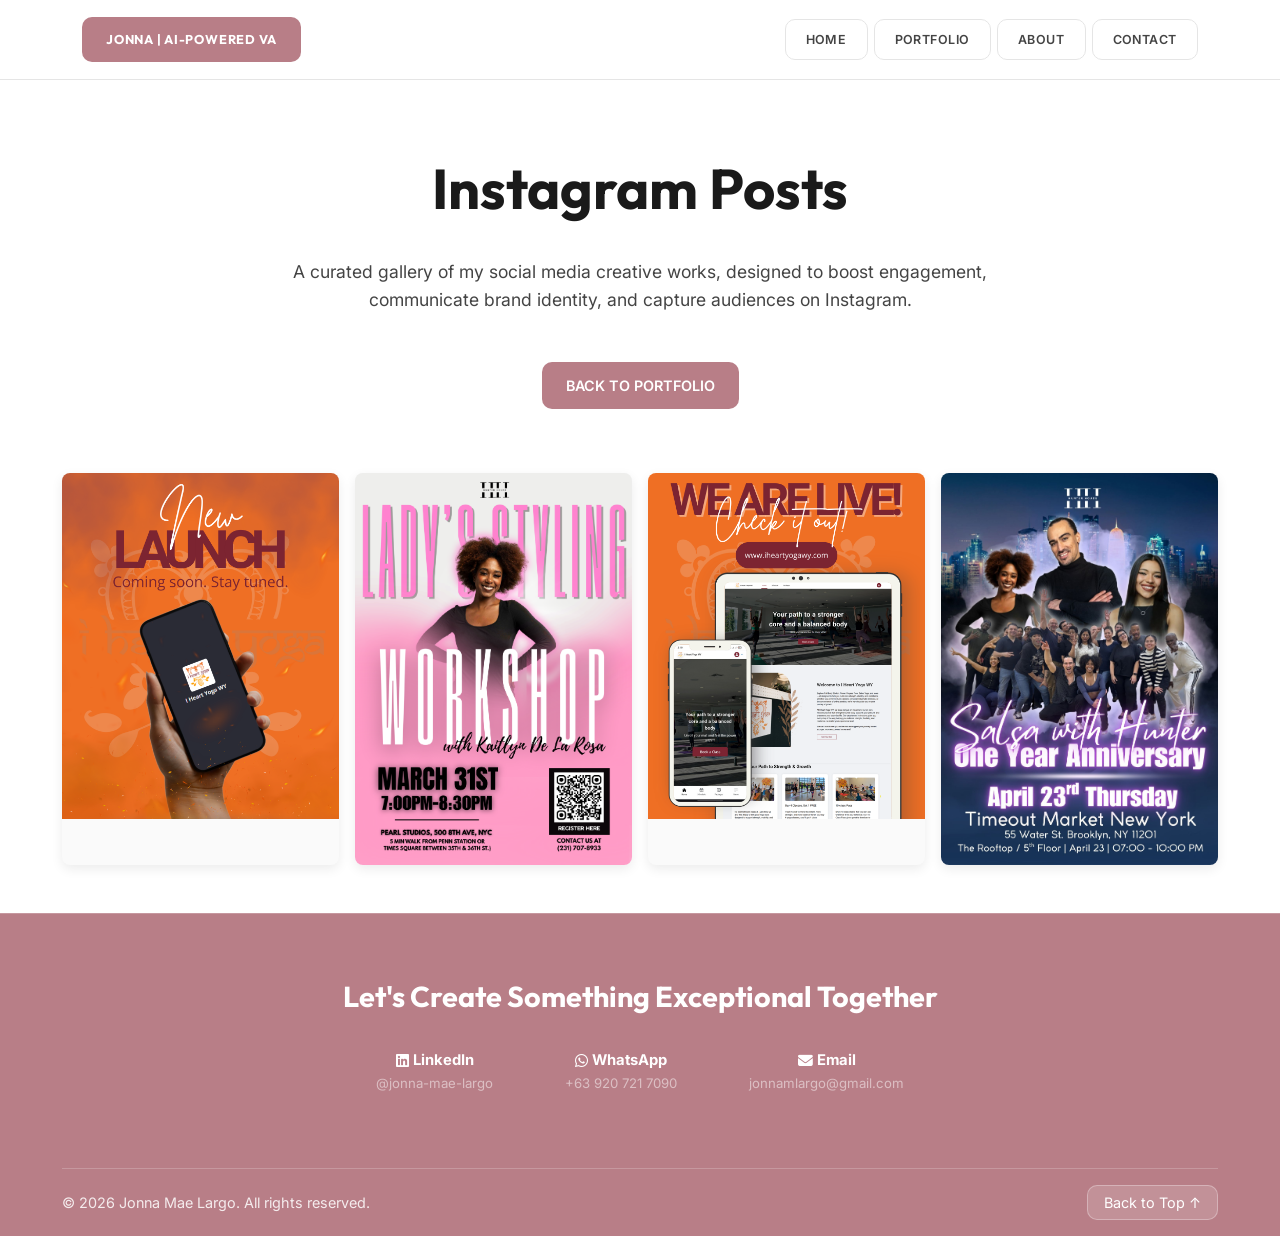
<file: instagram-posts.html>
<!DOCTYPE html>
<html lang="en">

<head>
    <meta charset="UTF-8">
    <meta name="viewport" content="width=device-width, initial-scale=1.0">
    <meta name="description"
        content="Instagram Posts Portfolio of Jonna Mae Largo - showcasing creative social media posts.">
    <meta name="keywords"
        content="Jonna Mae Largo, Instagram Posts, Social Media Manager, Graphic Design, Virtual Assistant Projects.">
    <meta name="author" content="Jonna Mae Largo">
    <meta name="robots" content="index, follow">

    <!-- Open Graph / Facebook / LinkedIn -->
    <meta property="og:type" content="website">
    <meta property="og:url" content="https://jonnalargo.github.io/instagram-posts.html">
    <meta property="og:title" content="Instagram Posts | Jonna Mae Largo - Virtual Assistant">
    <meta property="og:description"
        content="View a selection of my latest Instagram post designs.">
    <meta property="og:image" content="https://jonnalargo.github.io/assets/img/profile/avatar-300.png">

    <title>Instagram Posts | Jonna | AI-Powered and Multi-Skilled Virtual Assistant</title>

    <link rel="apple-touch-icon" sizes="180x180" href="/apple-touch-icon.png">
    <link rel="icon" type="image/png" sizes="32x32" href="/favicon-32x32.png">
    <link rel="icon" type="image/png" sizes="16x16" href="/favicon-16x16.png">
    <link rel="manifest" href="/site.webmanifest">

    <!-- Google Fonts -->
    <link rel="preconnect" href="https://fonts.googleapis.com">
    <link rel="preconnect" href="https://fonts.gstatic.com" crossorigin>
    <link
        href="https://fonts.googleapis.com/css2?family=Outfit:wght@300;400;500;600;700&family=Inter:wght@400;500;700&display=swap"
        rel="stylesheet">

    <!-- Font Awesome for Icons -->
    <link rel="stylesheet" href="https://cdnjs.cloudflare.com/ajax/libs/font-awesome/6.5.1/css/all.min.css">

    <!-- Core CSS -->
    <link rel="stylesheet" href="assets/css/styles.css">
</head>

<body>
    <header id="site-header"></header>

    <main class="portfolio-page">
        <section class="portfolio-intro">
            <div class="container text-center">
                <h1 class="portfolio-title">Instagram Posts</h1>
                <p class="portfolio-description">A curated gallery of my social media creative works, designed to boost engagement, communicate brand identity, and capture audiences on Instagram.</p>
                <div class="hero-actions">
                    <a href="portfolio.html" class="btn-primary">BACK TO PORTFOLIO</a>
                </div>
            </div>
        </section>

        <div class="container">
            <section class="portfolio-group" style="padding-top: 0;">
                <div class="work-grid instagram-grid">
                    <div class="work-item"><img src="assets/img/sample works/Instagram Posts/App Launch.png" alt="App Launch Instagram Post"></div>
                    <div class="work-item"><img src="assets/img/sample works/Instagram Posts/Lady's Styling March 2026.png" alt="Lady's Styling March 2026 Instagram Post"></div>
                    <div class="work-item"><img src="assets/img/sample works/Instagram Posts/New Website Live!.png" alt="New Website Live Instagram Post"></div>
                    <div class="work-item"><img src="assets/img/sample works/Instagram Posts/Salsa with Hunter One Year Anniversary.jpg" alt="Salsa with Hunter One Year Anniversary Instagram Post"></div>
                </div>
            </section>
        </div>


    </main>

    <footer id="site-footer"></footer>

    <script src="assets/js/components.js"></script>
    <script src="assets/js/portfolio.js"></script>
</body>

</html>
</file>
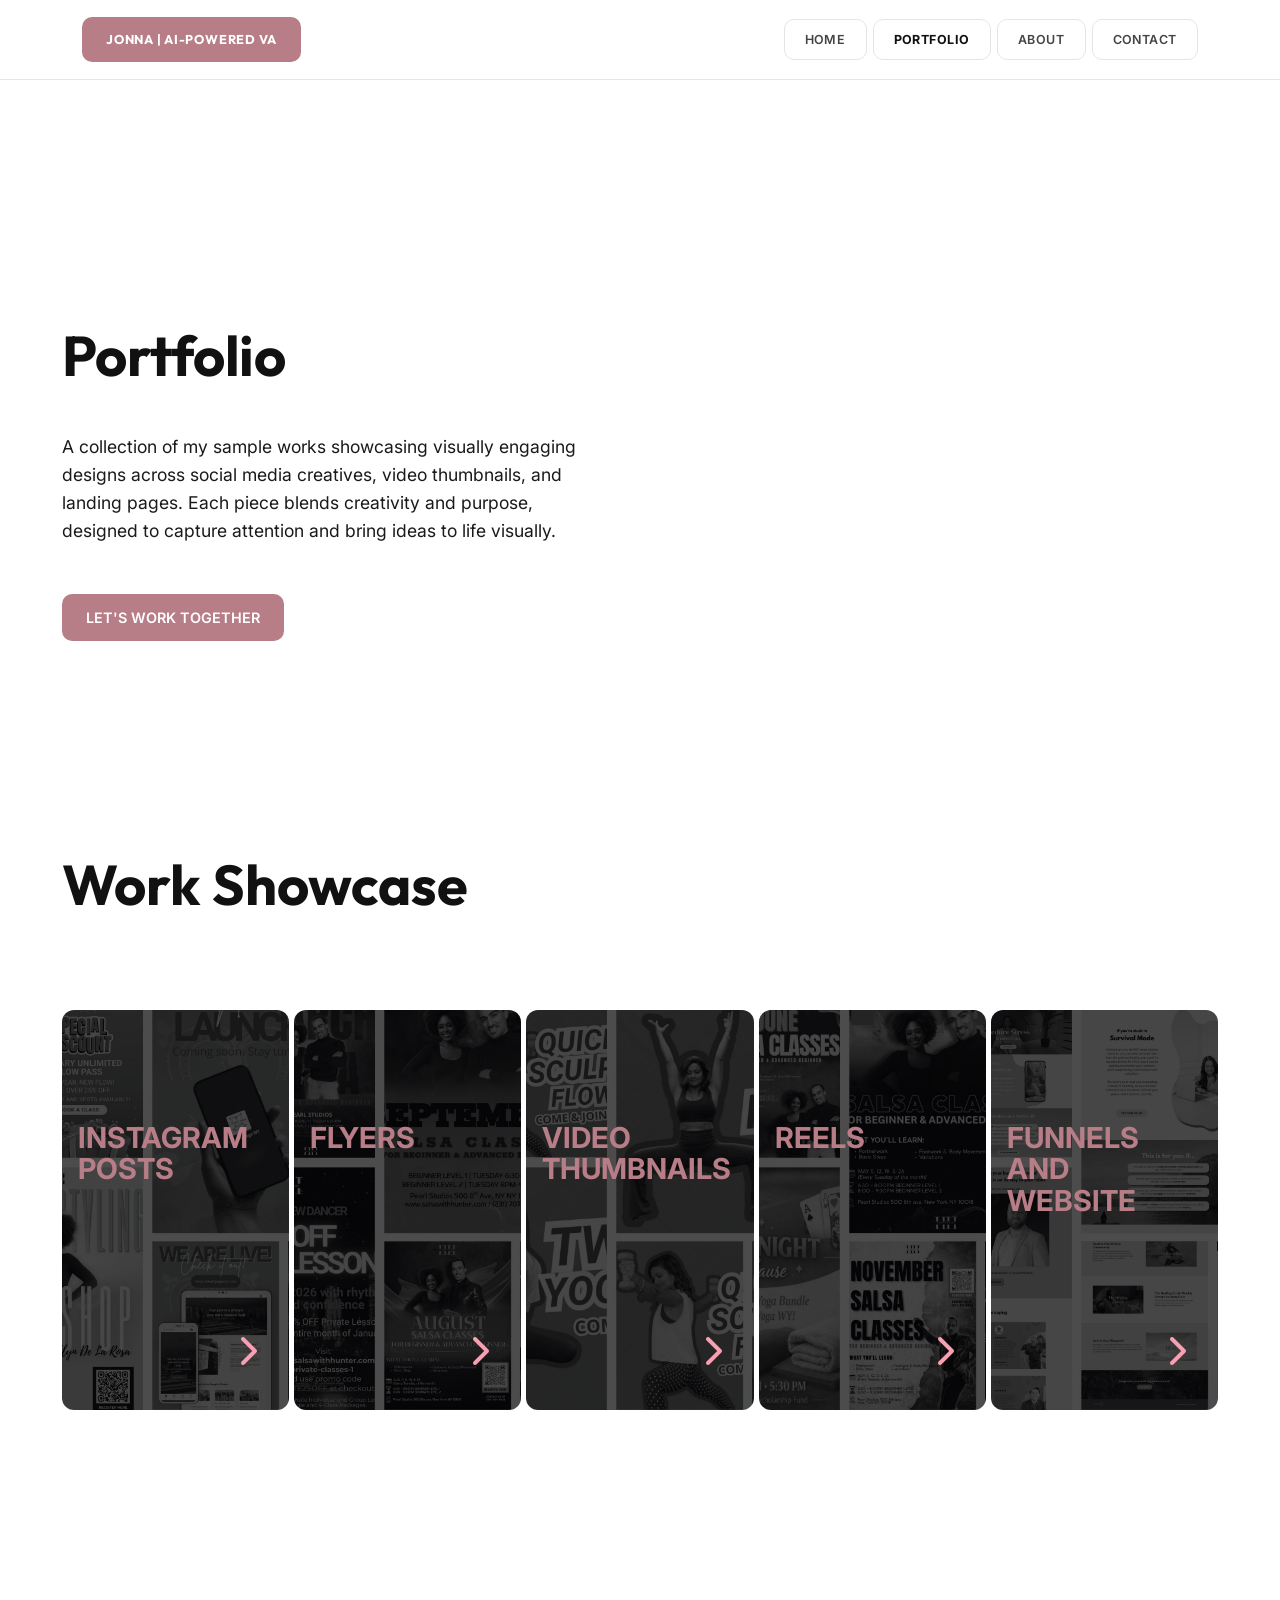
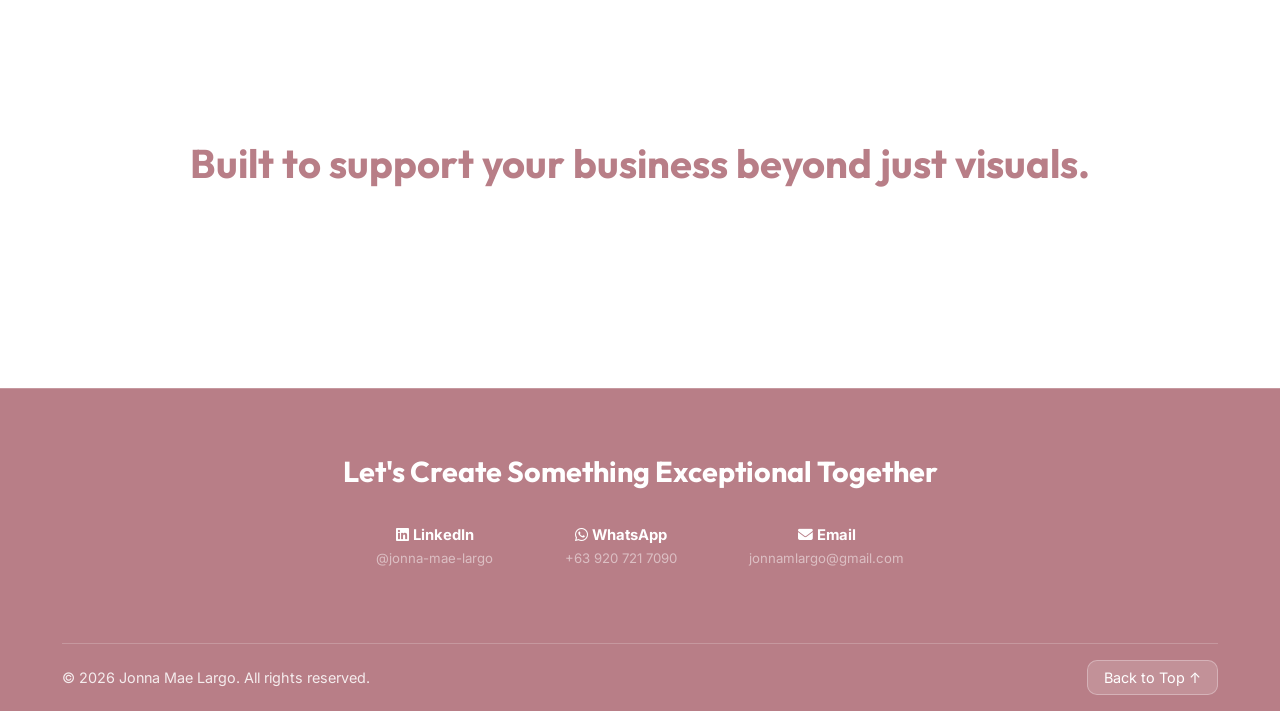
<file: portfolio.html>
<!DOCTYPE html>
<html lang="en">

<head>
    <meta charset="UTF-8">
    <meta name="viewport" content="width=device-width, initial-scale=1.0">
    <meta name="description"
        content="Portfolio of Jonna Mae Largo - showcasing successful projects in social media management, administrative support, and more.">
    <meta name="keywords"
        content="Jonna Mae Largo Portfolio, Virtual Assistant Projects, VA Work Samples, Social Media Manager Work.">
    <meta name="author" content="Jonna Mae Largo">
    <meta name="robots" content="index, follow">

    <!-- Open Graph / Facebook / LinkedIn -->
    <meta property="og:type" content="website">
    <meta property="og:url" content="https://jonnalargo.github.io/portfolio.html">
    <meta property="og:title" content="Portfolio | Jonna Mae Largo - Virtual Assistant">
    <meta property="og:description"
        content="View a selection of my latest work and projects. Helping businesses stay organized and efficient.">
    <meta property="og:image" content="https://jonnalargo.github.io/assets/img/profile/avatar-300.png">

    <!-- Twitter -->
    <meta property="twitter:card" content="summary_large_image">
    <meta property="twitter:url" content="https://jonnalargo.github.io/portfolio.html">
    <meta property="twitter:title" content="Portfolio | Jonna Mae Largo - Virtual Assistant">
    <meta property="twitter:description"
        content="View a selection of my latest work and projects. Helping businesses stay organized and efficient.">
    <meta property="twitter:image" content="https://jonnalargo.github.io/assets/img/profile/avatar-300.png">

    <title>Portfolio | Jonna Mae Largo</title>

    <link rel="apple-touch-icon" sizes="180x180" href="/apple-touch-icon.png">
    <link rel="icon" type="image/png" sizes="32x32" href="/favicon-32x32.png">
    <link rel="icon" type="image/png" sizes="16x16" href="/favicon-16x16.png">
    <link rel="manifest" href="/site.webmanifest">

    <!-- Google Fonts -->
    <link rel="preconnect" href="https://fonts.googleapis.com">
    <link rel="preconnect" href="https://fonts.gstatic.com" crossorigin>
    <link
        href="https://fonts.googleapis.com/css2?family=Outfit:wght@300;400;500;600;700&family=Inter:wght@400;500;700&display=swap"
        rel="stylesheet">

    <!-- Font Awesome for Icons -->
    <link rel="stylesheet" href="https://cdnjs.cloudflare.com/ajax/libs/font-awesome/6.5.1/css/all.min.css">

    <!-- Core CSS -->
    <link rel="stylesheet" href="assets/css/styles.css">
</head>

<body>
    <header id="site-header"></header>

    <main class="portfolio-page-v2">
        <!-- New Hero Section -->
        <section class="portfolio-hero-v2">
            <div class="container">
                <div class="hero-v2-grid">
                    <div class="hero-v2-text">
                        <h1 class="portfolio-title-v2">Portfolio</h1>
                        <p class="portfolio-desc-v2">A collection of my sample works showcasing visually engaging designs across social media creatives, video thumbnails, and landing pages. Each piece blends creativity and purpose, designed to capture attention and bring ideas to life visually.</p>
                        <div class="hero-v2-actions">
                            <a href="contact.html" class="btn-primary">LET'S WORK TOGETHER</a>
                        </div>
                    </div>
                    <div class="hero-v2-visual">
                        <div class="gif-showcase-container">
                            <div class="gif-box">
                                <div class="scrolling-grid">
                                    <!-- Set 1 -->
                                    <img src="assets/img/sample works/Flyers/April Flyer.png" alt="Sample Work">
                                    <img src="assets/img/sample works/Flyers/August Flyer.png" alt="Sample Work">
                                    <img src="assets/img/sample works/Flyers/January Flyer.png" alt="Sample Work">
                                    <img src="assets/img/sample works/Funnels and Websites/done1.png" alt="Sample Work">
                                    <img src="assets/img/sample works/Funnels and Websites/screencapture-salsawithhunter-events-2026-04-12-16_17_11.png" alt="Sample Work">
                                    <img src="assets/img/sample works/Funnels and Websites/done2.png" alt="Sample Work">
                                    <img src="assets/img/sample works/Instagram Posts/App Launch.png" alt="Sample Work">
                                    <img src="assets/img/sample works/Instagram Posts/New Website Live!.png" alt="Sample Work">
                                    <img src="assets/img/sample works/Instagram Posts/Lady's Styling March 2026.png" alt="Sample Work">
                                    <img src="assets/img/sample works/Video Thumbnails/Fitune Yoga Class Images (3).png" alt="Sample Work">
                                    <img src="assets/img/sample works/Video Thumbnails/Fitune Yoga Class Images (7).png" alt="Sample Work">
                                    <img src="assets/img/sample works/Video Thumbnails/Fitune Yoga Class Images (8).png" alt="Sample Work">
                                    <img src="assets/img/sample works/Flyers/December Flyer.png" alt="Sample Work">
                                    <img src="assets/img/sample works/Funnels and Websites/done3.png" alt="Sample Work">
                                    <img src="assets/img/sample works/Flyers/February Flyer.png" alt="Sample Work">
                                    <img src="assets/img/sample works/Funnels and Websites/screencapture-thefamilypreneurs-vsl-thankyou-page-523369-2026-04-23-14_30_51.png" alt="Sample Work">
                                    <img src="assets/img/sample works/Flyers/March Flyer.png" alt="Sample Work">
                                    <img src="assets/img/sample works/Flyers/May Flyer.png" alt="Sample Work">
                                    <img src="assets/img/sample works/Flyers/November Flyer.png" alt="Sample Work">
                                    <img src="assets/img/sample works/Flyers/October Flyer.png" alt="Sample Work">
                                    <img src="assets/img/sample works/Flyers/September Flyer.png" alt="Sample Work">
                                    <img src="assets/img/sample works/Flyers/January Unlimited Flow Pass (1).png" alt="Sample Work">
                                    <img src="assets/img/sample works/Flyers/Bid for a Cause.png" alt="Sample Work">
                                    <img src="assets/img/sample works/Flyers/Bring Your Loved One Valentine Promo (1).png" alt="Sample Work">
                                    <img src="assets/img/sample works/Flyers/New Year New Dancer Flyer.png" alt="Sample Work">
                                    <img src="assets/img/sample works/Funnels and Websites/done4.png" alt="Sample Work">
                                    <img src="assets/img/sample works/Funnels and Websites/done5.png" alt="Sample Work">

                                    <!-- Set 2 -->
                                    <img src="assets/img/sample works/Flyers/April Flyer.png" alt="Sample Work">
                                    <img src="assets/img/sample works/Flyers/August Flyer.png" alt="Sample Work">
                                    <img src="assets/img/sample works/Flyers/January Flyer.png" alt="Sample Work">
                                    <img src="assets/img/sample works/Funnels and Websites/done1.png" alt="Sample Work">
                                    <img src="assets/img/sample works/Funnels and Websites/screencapture-salsawithhunter-events-2026-04-12-16_17_11.png" alt="Sample Work">
                                    <img src="assets/img/sample works/Funnels and Websites/done2.png" alt="Sample Work">
                                    <img src="assets/img/sample works/Instagram Posts/App Launch.png" alt="Sample Work">
                                    <img src="assets/img/sample works/Instagram Posts/New Website Live!.png" alt="Sample Work">
                                    <img src="assets/img/sample works/Instagram Posts/Lady's Styling March 2026.png" alt="Sample Work">
                                    <img src="assets/img/sample works/Video Thumbnails/Fitune Yoga Class Images (3).png" alt="Sample Work">
                                    <img src="assets/img/sample works/Video Thumbnails/Fitune Yoga Class Images (7).png" alt="Sample Work">
                                    <img src="assets/img/sample works/Video Thumbnails/Fitune Yoga Class Images (8).png" alt="Sample Work">
                                    <img src="assets/img/sample works/Flyers/December Flyer.png" alt="Sample Work">
                                    <img src="assets/img/sample works/Funnels and Websites/done3.png" alt="Sample Work">
                                    <img src="assets/img/sample works/Flyers/February Flyer.png" alt="Sample Work">
                                    <img src="assets/img/sample works/Funnels and Websites/screencapture-thefamilypreneurs-vsl-thankyou-page-523369-2026-04-23-14_30_51.png" alt="Sample Work">
                                    <img src="assets/img/sample works/Flyers/March Flyer.png" alt="Sample Work">
                                    <img src="assets/img/sample works/Flyers/May Flyer.png" alt="Sample Work">
                                    <img src="assets/img/sample works/Flyers/November Flyer.png" alt="Sample Work">
                                    <img src="assets/img/sample works/Flyers/October Flyer.png" alt="Sample Work">
                                    <img src="assets/img/sample works/Flyers/September Flyer.png" alt="Sample Work">
                                    <img src="assets/img/sample works/Flyers/January Unlimited Flow Pass (1).png" alt="Sample Work">
                                    <img src="assets/img/sample works/Flyers/Bid for a Cause.png" alt="Sample Work">
                                    <img src="assets/img/sample works/Flyers/Bring Your Loved One Valentine Promo (1).png" alt="Sample Work">
                                    <img src="assets/img/sample works/Flyers/New Year New Dancer Flyer.png" alt="Sample Work">
                                    <img src="assets/img/sample works/Funnels and Websites/done4.png" alt="Sample Work">
                                    <img src="assets/img/sample works/Funnels and Websites/done5.png" alt="Sample Work">
                                    
                                    <!-- Set 3 -->
                                    <img src="assets/img/sample works/Flyers/April Flyer.png" alt="Sample Work">
                                    <img src="assets/img/sample works/Flyers/August Flyer.png" alt="Sample Work">
                                    <img src="assets/img/sample works/Flyers/January Flyer.png" alt="Sample Work">
                                    <img src="assets/img/sample works/Funnels and Websites/done1.png" alt="Sample Work">
                                    <img src="assets/img/sample works/Funnels and Websites/screencapture-salsawithhunter-events-2026-04-12-16_17_11.png" alt="Sample Work">
                                    <img src="assets/img/sample works/Funnels and Websites/done2.png" alt="Sample Work">
                                    <!-- Set 4 -->
                                    <img src="assets/img/sample works/Flyers/April Flyer.png" alt="Sample Work">
                                    <img src="assets/img/sample works/Flyers/August Flyer.png" alt="Sample Work">
                                    <img src="assets/img/sample works/Flyers/January Flyer.png" alt="Sample Work">
                                    <img src="assets/img/sample works/Funnels and Websites/done1.png" alt="Sample Work">
                                    <img src="assets/img/sample works/Funnels and Websites/screencapture-salsawithhunter-events-2026-04-12-16_17_11.png" alt="Sample Work">
                                    <img src="assets/img/sample works/Funnels and Websites/done2.png" alt="Sample Work">
                                    <img src="assets/img/sample works/Instagram Posts/App Launch.png" alt="Sample Work">
                                    <img src="assets/img/sample works/Instagram Posts/New Website Live!.png" alt="Sample Work">
                                    <img src="assets/img/sample works/Instagram Posts/Lady's Styling March 2026.png" alt="Sample Work">
                                    <img src="assets/img/sample works/Video Thumbnails/Fitune Yoga Class Images (3).png" alt="Sample Work">
                                    <img src="assets/img/sample works/Video Thumbnails/Fitune Yoga Class Images (7).png" alt="Sample Work">
                                    <img src="assets/img/sample works/Video Thumbnails/Fitune Yoga Class Images (8).png" alt="Sample Work">
                                    <img src="assets/img/sample works/Flyers/December Flyer.png" alt="Sample Work">
                                    <img src="assets/img/sample works/Funnels and Websites/done3.png" alt="Sample Work">
                                    <img src="assets/img/sample works/Flyers/February Flyer.png" alt="Sample Work">
                                    <img src="assets/img/sample works/Funnels and Websites/screencapture-thefamilypreneurs-vsl-thankyou-page-523369-2026-04-23-14_30_51.png" alt="Sample Work">
                                    <img src="assets/img/sample works/Flyers/March Flyer.png" alt="Sample Work">
                                    <img src="assets/img/sample works/Flyers/May Flyer.png" alt="Sample Work">
                                    <img src="assets/img/sample works/Flyers/November Flyer.png" alt="Sample Work">
                                    <img src="assets/img/sample works/Flyers/October Flyer.png" alt="Sample Work">
                                    <img src="assets/img/sample works/Flyers/September Flyer.png" alt="Sample Work">
                                    <img src="assets/img/sample works/Flyers/January Unlimited Flow Pass (1).png" alt="Sample Work">
                                    <img src="assets/img/sample works/Flyers/Bid for a Cause.png" alt="Sample Work">
                                    <img src="assets/img/sample works/Flyers/Bring Your Loved One Valentine Promo (1).png" alt="Sample Work">
                                    <img src="assets/img/sample works/Flyers/New Year New Dancer Flyer.png" alt="Sample Work">
                                    <img src="assets/img/sample works/Funnels and Websites/done4.png" alt="Sample Work">
                                    <img src="assets/img/sample works/Funnels and Websites/done5.png" alt="Sample Work">
                                    <!-- Set 5 -->
                                    <img src="assets/img/sample works/Flyers/April Flyer.png" alt="Sample Work">
                                    <img src="assets/img/sample works/Flyers/August Flyer.png" alt="Sample Work">
                                    <img src="assets/img/sample works/Flyers/January Flyer.png" alt="Sample Work">
                                    <img src="assets/img/sample works/Funnels and Websites/done1.png" alt="Sample Work">
                                    <img src="assets/img/sample works/Funnels and Websites/screencapture-salsawithhunter-events-2026-04-12-16_17_11.png" alt="Sample Work">
                                    <img src="assets/img/sample works/Funnels and Websites/done2.png" alt="Sample Work">
                                    <img src="assets/img/sample works/Instagram Posts/App Launch.png" alt="Sample Work">
                                    <img src="assets/img/sample works/Instagram Posts/New Website Live!.png" alt="Sample Work">
                                    <img src="assets/img/sample works/Instagram Posts/Lady's Styling March 2026.png" alt="Sample Work">
                                    <img src="assets/img/sample works/Video Thumbnails/Fitune Yoga Class Images (3).png" alt="Sample Work">
                                    <img src="assets/img/sample works/Video Thumbnails/Fitune Yoga Class Images (7).png" alt="Sample Work">
                                    <img src="assets/img/sample works/Video Thumbnails/Fitune Yoga Class Images (8).png" alt="Sample Work">
                                    <img src="assets/img/sample works/Flyers/December Flyer.png" alt="Sample Work">
                                    <img src="assets/img/sample works/Funnels and Websites/done3.png" alt="Sample Work">
                                    <img src="assets/img/sample works/Flyers/February Flyer.png" alt="Sample Work">
                                    <img src="assets/img/sample works/Funnels and Websites/screencapture-thefamilypreneurs-vsl-thankyou-page-523369-2026-04-23-14_30_51.png" alt="Sample Work">
                                    <img src="assets/img/sample works/Flyers/March Flyer.png" alt="Sample Work">
                                    <img src="assets/img/sample works/Flyers/May Flyer.png" alt="Sample Work">
                                    <img src="assets/img/sample works/Flyers/November Flyer.png" alt="Sample Work">
                                    <img src="assets/img/sample works/Flyers/October Flyer.png" alt="Sample Work">
                                    <img src="assets/img/sample works/Flyers/September Flyer.png" alt="Sample Work">
                                    <img src="assets/img/sample works/Flyers/January Unlimited Flow Pass (1).png" alt="Sample Work">
                                    <img src="assets/img/sample works/Flyers/Bid for a Cause.png" alt="Sample Work">
                                    <img src="assets/img/sample works/Flyers/Bring Your Loved One Valentine Promo (1).png" alt="Sample Work">
                                    <img src="assets/img/sample works/Flyers/New Year New Dancer Flyer.png" alt="Sample Work">
                                    <img src="assets/img/sample works/Funnels and Websites/done4.png" alt="Sample Work">
                                    <img src="assets/img/sample works/Funnels and Websites/done5.png" alt="Sample Work">

                                    <!-- Set 6 -->
                                    <img src="assets/img/sample works/Flyers/April Flyer.png" alt="Sample Work">
                                    <img src="assets/img/sample works/Flyers/August Flyer.png" alt="Sample Work">
                                    <img src="assets/img/sample works/Flyers/January Flyer.png" alt="Sample Work">
                                    <img src="assets/img/sample works/Funnels and Websites/done1.png" alt="Sample Work">
                                    <img src="assets/img/sample works/Funnels and Websites/screencapture-salsawithhunter-events-2026-04-12-16_17_11.png" alt="Sample Work">
                                    <img src="assets/img/sample works/Funnels and Websites/done2.png" alt="Sample Work">
                                    <img src="assets/img/sample works/Instagram Posts/App Launch.png" alt="Sample Work">
                                    <img src="assets/img/sample works/Instagram Posts/New Website Live!.png" alt="Sample Work">
                                    <img src="assets/img/sample works/Instagram Posts/Lady's Styling March 2026.png" alt="Sample Work">
                                    <img src="assets/img/sample works/Video Thumbnails/Fitune Yoga Class Images (3).png" alt="Sample Work">
                                    <img src="assets/img/sample works/Video Thumbnails/Fitune Yoga Class Images (7).png" alt="Sample Work">
                                    <img src="assets/img/sample works/Video Thumbnails/Fitune Yoga Class Images (8).png" alt="Sample Work">
                                    <img src="assets/img/sample works/Flyers/December Flyer.png" alt="Sample Work">
                                    <img src="assets/img/sample works/Funnels and Websites/done3.png" alt="Sample Work">
                                    <img src="assets/img/sample works/Flyers/February Flyer.png" alt="Sample Work">
                                    <img src="assets/img/sample works/Funnels and Websites/screencapture-thefamilypreneurs-vsl-thankyou-page-523369-2026-04-23-14_30_51.png" alt="Sample Work">
                                    <img src="assets/img/sample works/Flyers/March Flyer.png" alt="Sample Work">
                                    <img src="assets/img/sample works/Flyers/May Flyer.png" alt="Sample Work">
                                    <img src="assets/img/sample works/Flyers/November Flyer.png" alt="Sample Work">
                                    <img src="assets/img/sample works/Flyers/October Flyer.png" alt="Sample Work">
                                    <img src="assets/img/sample works/Flyers/September Flyer.png" alt="Sample Work">
                                    <img src="assets/img/sample works/Flyers/January Unlimited Flow Pass (1).png" alt="Sample Work">
                                    <img src="assets/img/sample works/Flyers/Bid for a Cause.png" alt="Sample Work">
                                    <img src="assets/img/sample works/Flyers/Bring Your Loved One Valentine Promo (1).png" alt="Sample Work">
                                    <img src="assets/img/sample works/Flyers/New Year New Dancer Flyer.png" alt="Sample Work">
                                    <img src="assets/img/sample works/Funnels and Websites/done4.png" alt="Sample Work">
                                    <img src="assets/img/sample works/Funnels and Websites/done5.png" alt="Sample Work">

                                    <!-- Set 7 -->
                                    <img src="assets/img/sample works/Flyers/April Flyer.png" alt="Sample Work">
                                    <img src="assets/img/sample works/Flyers/August Flyer.png" alt="Sample Work">
                                    <img src="assets/img/sample works/Flyers/January Flyer.png" alt="Sample Work">
                                    <img src="assets/img/sample works/Funnels and Websites/done1.png" alt="Sample Work">
                                    <img src="assets/img/sample works/Funnels and Websites/screencapture-salsawithhunter-events-2026-04-12-16_17_11.png" alt="Sample Work">
                                    <img src="assets/img/sample works/Funnels and Websites/done2.png" alt="Sample Work">
                                    <!-- Set 8-12 -->
                                    <img src="assets/img/sample works/Flyers/April Flyer.png" alt="Sample Work">
                                    <img src="assets/img/sample works/Flyers/August Flyer.png" alt="Sample Work">
                                    <img src="assets/img/sample works/Flyers/January Flyer.png" alt="Sample Work">
                                    <img src="assets/img/sample works/Funnels and Websites/done1.png" alt="Sample Work">
                                    <img src="assets/img/sample works/Funnels and Websites/screencapture-salsawithhunter-events-2026-04-12-16_17_11.png" alt="Sample Work">
                                    <img src="assets/img/sample works/Funnels and Websites/done2.png" alt="Sample Work">
                                    <img src="assets/img/sample works/Instagram Posts/App Launch.png" alt="Sample Work">
                                    <img src="assets/img/sample works/Instagram Posts/New Website Live!.png" alt="Sample Work">
                                    <img src="assets/img/sample works/Instagram Posts/Lady's Styling March 2026.png" alt="Sample Work">
                                    <img src="assets/img/sample works/Video Thumbnails/Fitune Yoga Class Images (3).png" alt="Sample Work">
                                    <img src="assets/img/sample works/Video Thumbnails/Fitune Yoga Class Images (7).png" alt="Sample Work">
                                    <img src="assets/img/sample works/Video Thumbnails/Fitune Yoga Class Images (8).png" alt="Sample Work">
                                    <img src="assets/img/sample works/Flyers/December Flyer.png" alt="Sample Work">
                                    <img src="assets/img/sample works/Funnels and Websites/done3.png" alt="Sample Work">
                                    <img src="assets/img/sample works/Flyers/February Flyer.png" alt="Sample Work">
                                    <img src="assets/img/sample works/Funnels and Websites/screencapture-thefamilypreneurs-vsl-thankyou-page-523369-2026-04-23-14_30_51.png" alt="Sample Work">
                                    <img src="assets/img/sample works/Flyers/March Flyer.png" alt="Sample Work">
                                    <img src="assets/img/sample works/Flyers/May Flyer.png" alt="Sample Work">
                                    <img src="assets/img/sample works/Flyers/November Flyer.png" alt="Sample Work">
                                    <img src="assets/img/sample works/Flyers/October Flyer.png" alt="Sample Work">
                                    <img src="assets/img/sample works/Flyers/September Flyer.png" alt="Sample Work">
                                    <img src="assets/img/sample works/Flyers/January Unlimited Flow Pass (1).png" alt="Sample Work">
                                    <img src="assets/img/sample works/Flyers/Bid for a Cause.png" alt="Sample Work">
                                    <img src="assets/img/sample works/Flyers/Bring Your Loved One Valentine Promo (1).png" alt="Sample Work">
                                    <img src="assets/img/sample works/Flyers/New Year New Dancer Flyer.png" alt="Sample Work">
                                    <img src="assets/img/sample works/Funnels and Websites/done4.png" alt="Sample Work">
                                    <img src="assets/img/sample works/Funnels and Websites/done5.png" alt="Sample Work">
                                    
                                    <img src="assets/img/sample works/Flyers/April Flyer.png" alt="Sample Work">
                                    <img src="assets/img/sample works/Flyers/August Flyer.png" alt="Sample Work">
                                    <img src="assets/img/sample works/Flyers/January Flyer.png" alt="Sample Work">
                                    <img src="assets/img/sample works/Funnels and Websites/done1.png" alt="Sample Work">
                                    <img src="assets/img/sample works/Funnels and Websites/screencapture-salsawithhunter-events-2026-04-12-16_17_11.png" alt="Sample Work">
                                    <img src="assets/img/sample works/Funnels and Websites/done2.png" alt="Sample Work">
                                    <img src="assets/img/sample works/Instagram Posts/App Launch.png" alt="Sample Work">
                                    <img src="assets/img/sample works/Instagram Posts/New Website Live!.png" alt="Sample Work">
                                    <img src="assets/img/sample works/Instagram Posts/Lady's Styling March 2026.png" alt="Sample Work">
                                    <img src="assets/img/sample works/Video Thumbnails/Fitune Yoga Class Images (3).png" alt="Sample Work">
                                    <img src="assets/img/sample works/Video Thumbnails/Fitune Yoga Class Images (7).png" alt="Sample Work">
                                    <img src="assets/img/sample works/Video Thumbnails/Fitune Yoga Class Images (8).png" alt="Sample Work">
                                    
                                    <img src="assets/img/sample works/Flyers/April Flyer.png" alt="Sample Work">
                                    <img src="assets/img/sample works/Flyers/August Flyer.png" alt="Sample Work">
                                    <img src="assets/img/sample works/Flyers/January Flyer.png" alt="Sample Work">
                                    <img src="assets/img/sample works/Funnels and Websites/done1.png" alt="Sample Work">
                                    <img src="assets/img/sample works/Funnels and Websites/screencapture-salsawithhunter-events-2026-04-12-16_17_11.png" alt="Sample Work">
                                    <img src="assets/img/sample works/Funnels and Websites/done2.png" alt="Sample Work">
                                    <img src="assets/img/sample works/Instagram Posts/App Launch.png" alt="Sample Work">
                                    <img src="assets/img/sample works/Instagram Posts/New Website Live!.png" alt="Sample Work">
                                    <img src="assets/img/sample works/Instagram Posts/Lady's Styling March 2026.png" alt="Sample Work">
                                    
                                    <img src="assets/img/sample works/Flyers/April Flyer.png" alt="Sample Work">
                                    <img src="assets/img/sample works/Flyers/August Flyer.png" alt="Sample Work">
                                    <img src="assets/img/sample works/Flyers/January Flyer.png" alt="Sample Work">
                                    <img src="assets/img/sample works/Funnels and Websites/done1.png" alt="Sample Work">
                                    <img src="assets/img/sample works/Funnels and Websites/screencapture-salsawithhunter-events-2026-04-12-16_17_11.png" alt="Sample Work">
                                    <img src="assets/img/sample works/Funnels and Websites/done2.png" alt="Sample Work">
                                </div>
                            </div>
                        </div>
                    </div>
                </div>
            </div>
        </section>

        <!-- New Work Showcase Section -->
        <section class="work-showcase-section">
            <div class="container">
                <h2 class="showcase-main-title">Work Showcase</h2>
                <div class="showcase-grid-v2">
                    <!-- Instagram Posts -->
                    <div class="showcase-card-v2" onclick="openModal('instagramModal')" style="cursor: pointer; background-image: url('assets/img/profile/Portfolio%20Images.jpg');">
                        <div class="card-content-v2" style="height: 100%; align-items: flex-end;">
                            <h3 class="card-title-v2" style="align-self: flex-start; margin-top: 5rem; margin-left: -1rem; margin-right: auto; text-align: left; color: var(--clr-accent);">INSTAGRAM POSTS</h3>
                            <div class="card-arrow-v2"><i class="fa-solid fa-chevron-right"></i></div>
                        </div>
                    </div>

                    <!-- Flyers -->
                    <div class="showcase-card-v2" onclick="openModal('flyersModal')" style="cursor: pointer; background-image: url('assets/img/profile/2.jpg');">
                        <div class="card-content-v2" style="height: 100%; align-items: flex-end;">
                            <h3 class="card-title-v2" style="align-self: flex-start; margin-top: 5rem; margin-left: -1rem; margin-right: auto; text-align: left; color: var(--clr-accent);">FLYERS</h3>
                            <div class="card-arrow-v2"><i class="fa-solid fa-chevron-right"></i></div>
                        </div>
                    </div>

                    <!-- Video Thumbnails -->
                    <div class="showcase-card-v2" onclick="openModal('thumbnailsModal')" style="cursor: pointer; background-image: url('assets/img/profile/3.jpg');">
                        <div class="card-content-v2" style="height: 100%; align-items: flex-end;">
                            <h3 class="card-title-v2" style="align-self: flex-start; margin-top: 5rem; margin-left: -1rem; margin-right: auto; text-align: left; color: var(--clr-accent);">VIDEO THUMBNAILS</h3>
                            <div class="card-arrow-v2"><i class="fa-solid fa-chevron-right"></i></div>
                        </div>
                    </div>

                    <!-- Reels -->
                    <div class="showcase-card-v2" onclick="openModal('reelsModal')" style="cursor: pointer; background-image: url('assets/img/profile/4.jpg');">
                        <div class="card-content-v2" style="height: 100%; align-items: flex-end;">
                            <h3 class="card-title-v2" style="align-self: flex-start; margin-top: 5rem; margin-left: -1rem; margin-right: auto; text-align: left; color: var(--clr-accent);">REELS</h3>
                            <div class="card-arrow-v2"><i class="fa-solid fa-chevron-right"></i></div>
                        </div>
                    </div>

                    <!-- Funnels & Website -->
                    <div class="showcase-card-v2" onclick="openModal('funnelsModal')" style="cursor: pointer; background-image: url('assets/img/profile/5.jpg');">
                        <div class="card-content-v2" style="height: 100%; align-items: flex-end;">
                            <h3 class="card-title-v2" style="align-self: flex-start; margin-top: 5rem; margin-left: -1rem; margin-right: auto; text-align: left; color: var(--clr-accent);">FUNNELS AND WEBSITE</h3>
                            <div class="card-arrow-v2"><i class="fa-solid fa-chevron-right"></i></div>
                        </div>
                    </div>
                </div>
            </div>
        </section>
        <section class="portfolio-footer-banner">
            <div class="container text-center">
                <h3 class="banner-title">Built to support your business beyond just visuals.</h3>
            </div>
        </section>
    </main>


    <!-- Instagram Modal -->
    <div id="instagramModal" class="modal">
        <div class="modal-content">
            <span class="close-modal" onclick="closeModal('instagramModal')">&times;</span>
            <h2>Instagram Posts</h2>
            <div class="modal-gallery">
                <img src="assets/img/sample works/Instagram Posts/App Launch.png" alt="Instagram Post">
                <img src="assets/img/sample works/Instagram Posts/New Website Live!.png" alt="Instagram Post">
                <img src="assets/img/sample works/Instagram Posts/Lady's Styling March 2026.png" alt="Instagram Post">
                <img src="assets/img/sample works/Instagram Posts/Salsa with Hunter One Year Anniversary.jpg" alt="Instagram Post">
            </div>
        </div>
    </div>

    <!-- Flyers Modal -->
    <div id="flyersModal" class="modal">
        <div class="modal-content">
            <span class="close-modal" onclick="closeModal('flyersModal')">&times;</span>
            <h2>Flyers</h2>
            <div class="modal-gallery">
                <img src="assets/img/sample works/Flyers/January Flyer.png" alt="Flyer">
                <img src="assets/img/sample works/Flyers/February Flyer.png" alt="Flyer">
                <img src="assets/img/sample works/Flyers/March Flyer.png" alt="Flyer">
                <img src="assets/img/sample works/Flyers/April Flyer.png" alt="Flyer">
                <img src="assets/img/sample works/Flyers/May Flyer.png" alt="Flyer">
                <img src="assets/img/sample works/Flyers/June Flyer.png" alt="Flyer">
                <img src="assets/img/sample works/Flyers/July Flyer.png" alt="Flyer">
                <img src="assets/img/sample works/Flyers/August Flyer.png" alt="Flyer">
                <img src="assets/img/sample works/Flyers/September Flyer.png" alt="Flyer">
                <img src="assets/img/sample works/Flyers/October Flyer.png" alt="Flyer">
                <img src="assets/img/sample works/Flyers/November Flyer.png" alt="Flyer">
                <img src="assets/img/sample works/Flyers/December Flyer.png" alt="Flyer">
                <img src="assets/img/sample works/Flyers/Bid for a Cause.png" alt="Flyer">
                <img src="assets/img/sample works/Flyers/Bring Your Loved One Valentine Promo (1).png" alt="Flyer">
                <img src="assets/img/sample works/Flyers/January Unlimited Flow Pass (1).png" alt="Flyer">
                <img src="assets/img/sample works/Flyers/New Year New Dancer Flyer.png" alt="Flyer">
            </div>
        </div>
    </div>

    <!-- Thumbnails Modal -->
    <div id="thumbnailsModal" class="modal">
        <div class="modal-content">
            <span class="close-modal" onclick="closeModal('thumbnailsModal')">&times;</span>
            <h2>Video Thumbnails</h2>
            <div class="modal-gallery">
                <img src="assets/img/sample works/Video Thumbnails/Fitune Yoga Class Images (3).png" alt="Thumbnail">
                <img src="assets/img/sample works/Video Thumbnails/Fitune Yoga Class Images (7).png" alt="Thumbnail">
                <img src="assets/img/sample works/Video Thumbnails/Fitune Yoga Class Images (8).png" alt="Thumbnail">
            </div>
        </div>
    </div>

    <!-- Reels Modal -->
    <div id="reelsModal" class="modal">
        <div class="modal-content">
            <span class="close-modal" onclick="closeModal('reelsModal')">&times;</span>
            <h2>Reels</h2>
            <div class="modal-gallery" style="display: flex; justify-content: center; gap: 30px; flex-wrap: wrap;">
                <div class="work-item reel-item">
                    <div class="phone-mockup">
                        <div class="phone-notch-area">
                            <div class="phone-speaker"></div>
                        </div>
                        <div class="phone-screen">
                            <video controls poster="assets/img/sample works/Instagram Posts/Lady's Styling March 2026.png">
                                <source src="assets/img/sample works/Reels/Lady's Styling March 2026 (Reel Version).mp4" type="video/mp4">
                                Your browser does not support the video tag.
                            </video>
                        </div>
                    </div>
                </div>
                <div class="work-item reel-item">
                    <div class="phone-mockup">
                        <div class="phone-notch-area">
                            <div class="phone-speaker"></div>
                        </div>
                        <div class="phone-screen">
                            <video controls poster="assets/img/sample works/Instagram Posts/Salsa with Hunter One Year Anniversary.jpg">
                                <source src="assets/img/sample works/Reels/Salsa with Hunter One Year Anniversary (reel version).mp4" type="video/mp4">
                                Your browser does not support the video tag.
                            </video>
                        </div>
                    </div>
                </div>
            </div>
        </div>
    </div>

    <!-- Funnels & Website Modal -->
    <div id="funnelsModal" class="modal">
        <div class="modal-content">
            <span class="close-modal" onclick="closeModal('funnelsModal')">&times;</span>
            <h2>Funnels and Website</h2>
            <div class="modal-gallery" style="display: flex; justify-content: center; gap: 30px; flex-wrap: wrap;">
                <div class="work-item reel-item website-card">
                    <div class="phone-mockup">
                        <div class="phone-notch-area"><div class="phone-speaker"></div></div>
                        <div class="phone-screen scrollable-screen">
                            <img src="assets/img/sample works/Funnels and Websites/done1.png" alt="Funnel">
                        </div>
                    </div>
                </div>
                
                <div class="work-item reel-item website-card">
                    <div class="phone-mockup">
                        <div class="phone-notch-area"><div class="phone-speaker"></div></div>
                        <div class="phone-screen scrollable-screen">
                            <img src="assets/img/sample works/Funnels and Websites/done2.png" alt="Funnel">
                        </div>
                    </div>
                </div>
                
                <div class="work-item reel-item website-card">
                    <div class="phone-mockup">
                        <div class="phone-notch-area"><div class="phone-speaker"></div></div>
                        <div class="phone-screen scrollable-screen">
                            <img src="assets/img/sample works/Funnels and Websites/done3.png" alt="Funnel">
                        </div>
                    </div>
                </div>
                
                <div class="work-item reel-item website-card">
                    <div class="phone-mockup">
                        <div class="phone-notch-area"><div class="phone-speaker"></div></div>
                        <div class="phone-screen scrollable-screen">
                            <img src="assets/img/sample works/Funnels and Websites/done4.png" alt="Funnel">
                        </div>
                    </div>
                </div>
                
                <div class="work-item reel-item website-card">
                    <div class="phone-mockup">
                        <div class="phone-notch-area"><div class="phone-speaker"></div></div>
                        <div class="phone-screen scrollable-screen" style="padding-top: 30px;">
                            <img src="assets/img/sample works/Funnels and Websites/embrace your inner little.jpg" alt="Funnel" style="width: 100%; height: 140%; object-fit: cover; object-position: center;">
                        </div>
                    </div>
                </div>
                
                <div class="work-item reel-item website-card">
                    <div class="phone-mockup">
                        <div class="phone-notch-area"><div class="phone-speaker"></div></div>
                        <div class="phone-screen scrollable-screen">
                            <img src="assets/img/sample works/Funnels and Websites/Screenshot 2025-06-12 033431.png" alt="Funnel">
                        </div>
                    </div>
                </div>
                
                <div class="work-item reel-item website-card">
                    <div class="phone-mockup">
                        <div class="phone-notch-area"><div class="phone-speaker"></div></div>
                        <div class="phone-screen scrollable-screen">
                            <img src="assets/img/sample works/Funnels and Websites/screencapture-salsawithhunter-competition-page-2026-04-12-16_18_26.png" alt="Website Screenshot">
                        </div>
                    </div>
                </div>
                
                <div class="work-item reel-item website-card">
                    <div class="phone-mockup">
                        <div class="phone-notch-area"><div class="phone-speaker"></div></div>
                        <div class="phone-screen scrollable-screen">
                            <img src="assets/img/sample works/Funnels and Websites/screencapture-salsawithhunter-events-2026-04-12-16_17_11.png" alt="Website Screenshot">
                        </div>
                    </div>
                </div>
                
                <div class="work-item reel-item website-card">
                    <div class="phone-mockup">
                        <div class="phone-notch-area"><div class="phone-speaker"></div></div>
                        <div class="phone-screen scrollable-screen">
                            <img src="assets/img/sample works/Funnels and Websites/screencapture-thefamilypreneurs-vsl-thankyou-page-523369-2026-04-23-14_30_51.png" alt="Website Screenshot">
                        </div>
                    </div>
                </div>
            </div>
        </div>
    </div>

    <footer id="site-footer"></footer>

    <script src="assets/js/components.js"></script>
    <script>
        // Sync scrolling grid animation with real-time to make it look continuous even after tab switching
        document.addEventListener('DOMContentLoaded', () => {
            const grid = document.querySelector('.scrolling-grid');
            if (!grid) return;
            
            // 60s loop duration matches the CSS animation duration
            const loopDuration = 60000;
            
            function syncAnimation() {
                const now = Date.now();
                const elapsed = now % loopDuration;
                // Apply negative delay to advance the animation to the correct real-time position
                grid.style.animationDelay = `-${elapsed}ms`;
            }
            
            // Sync on initial load
            syncAnimation();
            
            // Re-sync when tab becomes visible again
            document.addEventListener('visibilitychange', () => {
                if (document.visibilityState === 'visible') {
                    // Temporarily remove animation to force a reset with new delay
                    const currentAnim = grid.style.animation;
                    grid.style.animation = 'none';
                    grid.offsetHeight; /* trigger reflow */
                    grid.style.animation = currentAnim;
                    syncAnimation();
                }
            });
        });

        // Modal functions
        function openModal(modalId) {
            document.getElementById(modalId).style.display = "block";
        }

        function closeModal(modalId) {
            document.getElementById(modalId).style.display = "none";
        }

        // Close modal when clicking outside of it
        window.onclick = function(event) {
            if (event.target.classList.contains('modal')) {
                event.target.style.display = "none";
            }
        }
    </script>
    <script src="assets/js/portfolio.js"></script>
</body>

</html>
</file>
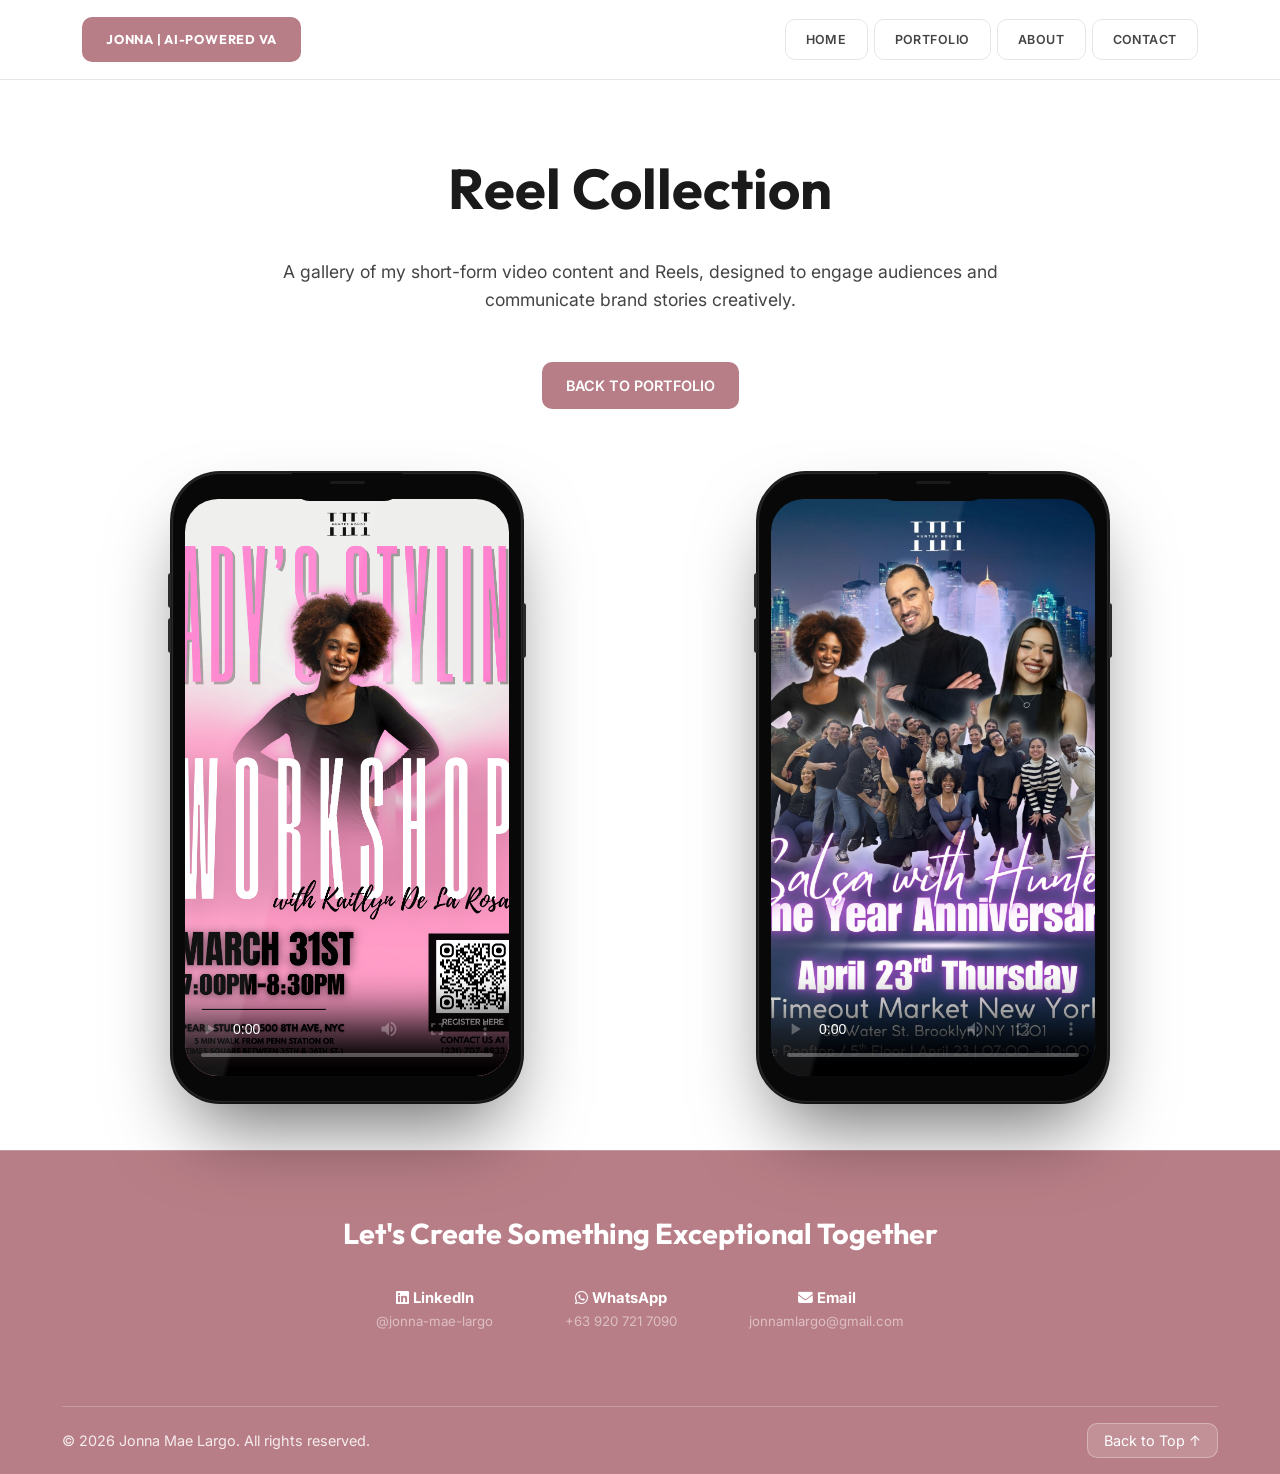
<file: reels.html>
<!DOCTYPE html>
<html lang="en">

<head>
    <meta charset="UTF-8">
    <meta name="viewport" content="width=device-width, initial-scale=1.0">
    <meta name="description"
        content="Reels Portfolio of Jonna Mae Largo - showcasing creative social media video content.">
    <meta name="keywords"
        content="Jonna Mae Largo, Reels, Social Media Manager, Video Content, Virtual Assistant Projects.">
    <meta name="author" content="Jonna Mae Largo">
    <meta name="robots" content="index, follow">

    <!-- Open Graph / Facebook / LinkedIn -->
    <meta property="og:type" content="website">
    <meta property="og:url" content="https://jonnalargo.github.io/reels.html">
    <meta property="og:title" content="Reel Collection | Jonna Mae Largo - Virtual Assistant">
    <meta property="og:description"
        content="View a selection of my latest Reel designs and video content.">
    <meta property="og:image" content="https://jonnalargo.github.io/assets/img/profile/avatar-300.png">

    <title>Reel Collection | Jonna | AI-Powered and Multi-Skilled Virtual Assistant</title>

    <link rel="apple-touch-icon" sizes="180x180" href="/apple-touch-icon.png">
    <link rel="icon" type="image/png" sizes="32x32" href="/favicon-32x32.png">
    <link rel="icon" type="image/png" sizes="16x16" href="/favicon-16x16.png">
    <link rel="manifest" href="/site.webmanifest">

    <!-- Google Fonts -->
    <link rel="preconnect" href="https://fonts.googleapis.com">
    <link rel="preconnect" href="https://fonts.gstatic.com" crossorigin>
    <link
        href="https://fonts.googleapis.com/css2?family=Outfit:wght@300;400;500;600;700&family=Inter:wght@400;500;700&display=swap"
        rel="stylesheet">

    <!-- Font Awesome for Icons -->
    <link rel="stylesheet" href="https://cdnjs.cloudflare.com/ajax/libs/font-awesome/6.5.1/css/all.min.css">

    <!-- Core CSS -->
    <link rel="stylesheet" href="assets/css/styles.css">
</head>

<body>
    <header id="site-header"></header>

    <main class="portfolio-page">
        <section class="portfolio-intro">
            <div class="container text-center">
                <h1 class="portfolio-title">Reel Collection</h1>
                <p class="portfolio-description">A gallery of my short-form video content and Reels, designed to engage audiences and communicate brand stories creatively.</p>
                <div class="hero-actions">
                    <a href="portfolio.html" class="btn-primary">BACK TO PORTFOLIO</a>
                </div>
            </div>
        </section>

        <div class="container">
            <section class="portfolio-group" style="padding-top: 0;">
                <div class="work-grid reels-grid">
                    <div class="work-item reel-item">
                        <div class="phone-mockup">
                            <div class="phone-notch-area">
                                <div class="phone-speaker"></div>
                            </div>
                            <div class="phone-screen">
                                <video controls poster="assets/img/sample works/Instagram Posts/Lady's Styling March 2026.png">
                                    <source src="assets/img/sample works/Reels/Lady's Styling March 2026 (Reel Version).mp4" type="video/mp4">
                                    Your browser does not support the video tag.
                                </video>
                            </div>
                        </div>
                    </div>
                    <div class="work-item reel-item">
                        <div class="phone-mockup">
                            <div class="phone-notch-area">
                                <div class="phone-speaker"></div>
                            </div>
                            <div class="phone-screen">
                                <video controls poster="assets/img/sample works/Instagram Posts/Salsa with Hunter One Year Anniversary.jpg">
                                    <source src="assets/img/sample works/Reels/Salsa with Hunter One Year Anniversary (reel version).mp4" type="video/mp4">
                                    Your browser does not support the video tag.
                                </video>
                            </div>
                        </div>
                    </div>
                </div>
            </section>
        </div>

    </main>

    <footer id="site-footer"></footer>

    <script src="assets/js/components.js"></script>
    <script src="assets/js/portfolio.js"></script>
</body>

</html>
</file>
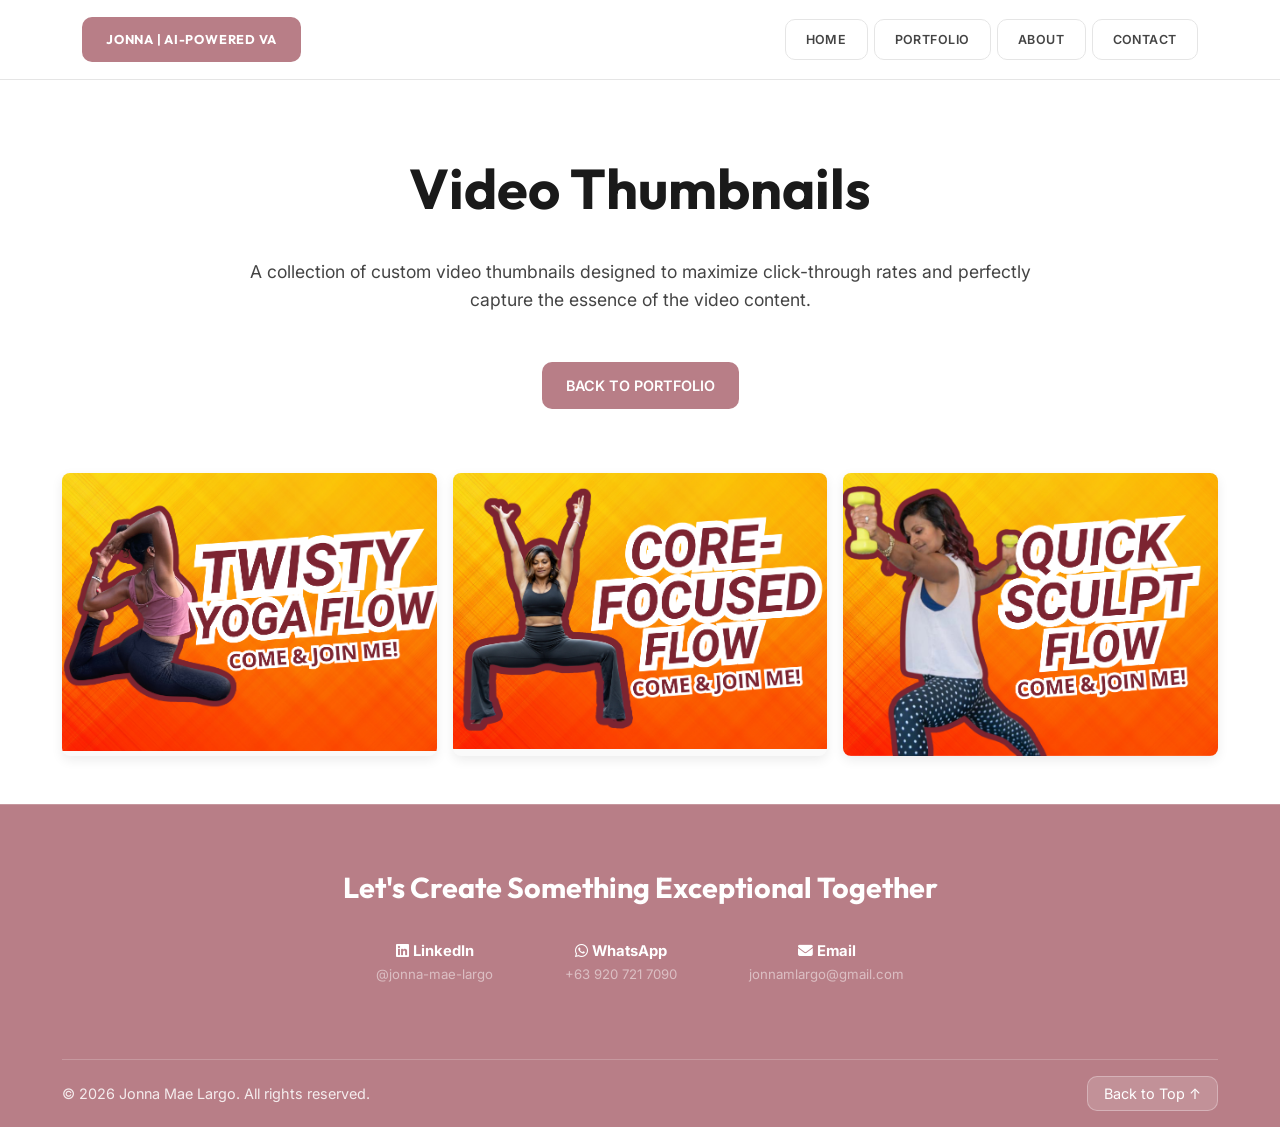
<file: video-thumbnails.html>
<!DOCTYPE html>
<html lang="en">

<head>
    <meta charset="UTF-8">
    <meta name="viewport" content="width=device-width, initial-scale=1.0">
    <meta name="description"
        content="Video Thumbnails Portfolio of Jonna Mae Largo - showcasing creative video thumbnails.">
    <meta name="keywords"
        content="Jonna Mae Largo, Video Thumbnails, Graphic Design, YouTube Thumbnails, Virtual Assistant Projects.">
    <meta name="author" content="Jonna Mae Largo">
    <meta name="robots" content="index, follow">

    <!-- Open Graph / Facebook / LinkedIn -->
    <meta property="og:type" content="website">
    <meta property="og:url" content="https://jonnalargo.github.io/video-thumbnails.html">
    <meta property="og:title" content="Video Thumbnails | Jonna Mae Largo - Virtual Assistant">
    <meta property="og:description"
        content="View a selection of my latest video thumbnail designs.">
    <meta property="og:image" content="https://jonnalargo.github.io/assets/img/profile/avatar-300.png">

    <title>Video Thumbnails | Jonna | AI-Powered and Multi-Skilled Virtual Assistant</title>

    <link rel="apple-touch-icon" sizes="180x180" href="/apple-touch-icon.png">
    <link rel="icon" type="image/png" sizes="32x32" href="/favicon-32x32.png">
    <link rel="icon" type="image/png" sizes="16x16" href="/favicon-16x16.png">
    <link rel="manifest" href="/site.webmanifest">

    <!-- Google Fonts -->
    <link rel="preconnect" href="https://fonts.googleapis.com">
    <link rel="preconnect" href="https://fonts.gstatic.com" crossorigin>
    <link
        href="https://fonts.googleapis.com/css2?family=Outfit:wght@300;400;500;600;700&family=Inter:wght@400;500;700&display=swap"
        rel="stylesheet">

    <!-- Font Awesome for Icons -->
    <link rel="stylesheet" href="https://cdnjs.cloudflare.com/ajax/libs/font-awesome/6.5.1/css/all.min.css">

    <!-- Core CSS -->
    <link rel="stylesheet" href="assets/css/styles.css">
</head>

<body>
    <header id="site-header"></header>

    <main class="portfolio-page">
        <section class="portfolio-intro">
            <div class="container text-center">
                <h1 class="portfolio-title">Video Thumbnails</h1>
                <p class="portfolio-description">A collection of custom video thumbnails designed to maximize click-through rates and perfectly capture the essence of the video content.</p>
                <div class="hero-actions">
                    <a href="portfolio.html" class="btn-primary">BACK TO PORTFOLIO</a>
                </div>
            </div>
        </section>

        <div class="container">
            <section class="portfolio-group" style="padding-top: 0;">
                <div class="work-grid thumbnails-grid">
                    <div class="work-item"><img src="assets/img/sample works/Video Thumbnails/Fitune Yoga Class Images (3).png" alt="Fitune Yoga Class Thumbnail 1"></div>
                    <div class="work-item"><img src="assets/img/sample works/Video Thumbnails/Fitune Yoga Class Images (7).png" alt="Fitune Yoga Class Thumbnail 2"></div>
                    <div class="work-item"><img src="assets/img/sample works/Video Thumbnails/Fitune Yoga Class Images (8).png" alt="Fitune Yoga Class Thumbnail 3"></div>
                </div>
            </section>
        </div>

    </main>

    <footer id="site-footer"></footer>

    <script src="assets/js/components.js"></script>
    <script src="assets/js/portfolio.js"></script>
</body>

</html>
</file>
<file: assets/css/styles.css>
/* ========================================
   Design System & Variables
   ======================================== */
@import url('https://fonts.googleapis.com/css2?family=Inter:wght@300;400;500;600;700&family=Outfit:wght@400;500;600;700&display=swap');

:root {
    --clr-bg: #ffffff;
    --clr-bg-alt: #fafafa;
    --clr-surface: #ffffff;
    --clr-border: #e5e5e5;
    --clr-text: #1a1a1a;
    --clr-text-secondary: #444;
    --clr-text-muted: #777;
    --clr-black: #111;
    --clr-white: #fff;
    --clr-accent: #b87e87;
    --clr-accent-hover: #a67179;

    --font-heading: 'Outfit', sans-serif;
    --font-body: 'Inter', sans-serif;

    --space-xs: 0.25rem;
    --space-sm: 0.5rem;
    --space-md: 1rem;
    --space-lg: 1.5rem;
    --space-xl: 2rem;
    --space-2xl: 3rem;
    --space-3xl: 4rem;

    --ease: cubic-bezier(0.4, 0, 0.2, 1);
    --transition-fast: 150ms var(--ease);
    --transition-base: 250ms var(--ease);

    --header-height: 80px;
    --notif-height: 36px;
    --max-width: 1180px;
    --radius: 16px;
    --radius-sm: 10px;
    --radius-pill: 50px;
}

/* ========================================
   Reset & Base
   ======================================== */
*,
*::before,
*::after {
    margin: 0;
    padding: 0;
    box-sizing: border-box;
}

html {
    height: 100%;
    margin: 0;
    padding: 0;
    scroll-behavior: smooth;
    -webkit-font-smoothing: antialiased;
    overflow-x: hidden;
}

body {
    font-family: var(--font-body);
    background: var(--clr-bg);
    color: var(--clr-text);
    line-height: 1.6;
    min-height: 100vh;
    min-height: 100dvh;
    margin: 0;
    display: flex;
    flex-direction: column;
    overflow-x: hidden;
}

a {
    color: inherit;
    text-decoration: none;
}

ul {
    list-style: none;
}

img {
    max-width: 100%;
    display: block;
}

/* ========================================
   Notification Bar
   ======================================== */
.notification-bar {
    height: var(--notif-height);
    background: var(--clr-bg-alt);
    display: flex;
    align-items: center;
    justify-content: center;
    gap: var(--space-md);
    font-size: 0.8rem;
    color: var(--clr-text-muted);
    border-bottom: 1px solid var(--clr-border);
}

.notification-bar p {
    display: flex;
    align-items: center;
    gap: var(--space-sm);
}

.notification-cta {
    background: var(--clr-coral);
    color: var(--clr-white);
    padding: 3px 14px;
    border-radius: var(--radius-pill);
    font-size: 0.75rem;
    font-weight: 600;
    transition: opacity var(--transition-fast);
}

.notification-cta:hover {
    opacity: 0.85;
}

/* ========================================
   Header
   ======================================== */
#site-header {
    position: sticky;
    top: 0;
    z-index: 1000;
    height: var(--header-height);
    background: rgba(255, 255, 255, 0.85);
    backdrop-filter: blur(16px);
    -webkit-backdrop-filter: blur(16px);
    border-bottom: 1px solid var(--clr-border);
}

.header-container {
    max-width: var(--max-width);
    margin: 0 auto;
    padding: 0 var(--space-xl);
    height: 100%;
    display: flex;
    align-items: center;
    justify-content: space-between;
}

.logo {
    font-family: var(--font-heading);
    font-size: 0.8rem;
    font-weight: 700;
    letter-spacing: 0.06em;
    text-transform: uppercase;
    background: var(--clr-accent);
    color: var(--clr-white);
    padding: 12px 24px;
    border-radius: var(--radius-sm);
    transition: background var(--transition-fast);
}

.logo:hover {
    background: var(--clr-accent-hover);
}

nav ul {
    display: flex;
    gap: 6px;
    align-items: center;
}

nav ul li a {
    display: inline-flex;
    align-items: center;
    gap: 4px;
    padding: 10px 20px;
    font-size: 0.78rem;
    font-weight: 600;
    text-transform: uppercase;
    letter-spacing: 0.04em;
    color: var(--clr-text-secondary);
    border: 1px solid transparent;
    border-radius: var(--radius-sm);
    transition: all var(--transition-fast);
}

nav ul li a:hover {
    background: var(--clr-accent);
    color: var(--clr-black);
}

nav ul li a.nav-outlined {
    border-color: var(--clr-border);
}

nav ul li a.nav-outlined:hover {
    border-color: var(--clr-accent);
    background: var(--clr-accent);
}

nav ul li a.active {
    color: var(--clr-black);
    font-weight: 700;
}

/* Mobile nav toggle */
.nav-toggle {
    display: none;
    flex-direction: column;
    gap: 5px;
    background: none;
    border: none;
    cursor: pointer;
    padding: var(--space-sm);
    z-index: 1001;
}

.nav-toggle span {
    display: block;
    width: 22px;
    height: 2px;
    background: var(--clr-text);
    border-radius: 2px;
    transition: transform var(--transition-base), opacity var(--transition-base);
}

.nav-toggle.open span:nth-child(1) {
    transform: translateY(7px) rotate(45deg);
}

.nav-toggle.open span:nth-child(2) {
    opacity: 0;
}

.nav-toggle.open span:nth-child(3) {
    transform: translateY(-7px) rotate(-45deg);
}

/* ========================================
   Layout
   ======================================== */
main {
    flex: 1;
    width: 100%;
}

.container {
    max-width: var(--max-width);
    margin: 0 auto;
    padding: 0 0.75rem;
}

/* ========================================
   Card Base
   ======================================== */
.card {
    background: var(--clr-surface);
    border: 1px solid var(--clr-border);
    border-radius: var(--radius);
    overflow: hidden;
}



/* ========================================
   Hero Banner
   ======================================== */
.hero-banner {
    display: flex;
    align-items: center;
    justify-content: center;
    min-height: 260px;
    padding-top: var(--space-2xl);
    padding-bottom: var(--space-xl);
}

.hero-banner-text {
    font-family: var(--font-heading);
    font-size: 3.5rem;
    font-weight: 700;
    color: var(--clr-text);
    text-align: center;
    line-height: 1.2;
    overflow: hidden;
    white-space: pre;
    border-right: 4px solid var(--clr-accent);
    width: fit-content;
    margin: 0 auto;
    min-height: 4.5rem;
}

@keyframes blink {

    from,
    to {
        border-color: transparent;
    }

    50% {
        border-color: var(--clr-accent);
    }
}

.hero-banner-text.typing-cursor {
    animation: blink 0.7s step-end infinite;
}

/* ========================================
   Hero Grid
   ======================================== */
/* ========================================
   Main Grid Layout
   ======================================== */
.main-grid {
    display: grid;
    grid-template-columns: 1fr 1fr;
    gap: 14px;
    padding: var(--space-3xl) 0;
    align-items: stretch;
}

.hero-card {
    border: 1px solid var(--clr-border);
    border-radius: var(--radius);
    overflow: hidden;
    position: relative;
    display: flex;
    flex-direction: column;
    background: #f3f3f3;
    /* Light gray background from mockup */
    min-height: auto;
    /* Allow growth by content */
}

.hero-card-banner {
    height: 220px;
    overflow: hidden;
    position: relative;
}

.hero-card-banner::after {
    content: '';
    position: absolute;
    inset: 0;
    background: var(--clr-accent);
    opacity: 0.25;
    pointer-events: none;
}

.hero-card-banner img {
    width: 100%;
    height: 100%;
    object-fit: cover;
}

.hero-card-body {
    padding: var(--space-xl);
    padding-top: 90px;
    /* Space for the 140px avatar */
    position: relative;
    display: flex;
    flex-direction: column;
}

.hero-avatar {
    position: absolute;
    top: -70px;
    left: var(--space-xl);
    width: 140px;
    height: 140px;
    border-radius: 50%;
    border: 4px solid var(--clr-white);
    overflow: hidden;
    background: var(--clr-white);
    box-shadow: 0 4px 12px rgba(0, 0, 0, 0.1);
    z-index: 10;
}

.hero-avatar img {
    width: 100%;
    height: 100%;
    object-fit: cover;
    object-position: center 12%;
}

.hero-title {
    font-family: var(--font-heading);
    font-size: 2rem;
    font-weight: 700;
    color: var(--clr-black);
    line-height: 1.1;
    margin-bottom: var(--space-xs);
}

.hero-subtitle {
    font-size: 1rem;
    color: var(--clr-accent);
    font-weight: 600;
    letter-spacing: 0.05em;
    text-transform: uppercase;
}

/* About Card */
.about-card {
    border: 1px solid var(--clr-border);
    border-radius: var(--radius);
    padding: var(--space-lg);
    display: flex;
    flex-direction: column;
}

.about-heading {
    font-family: var(--font-heading);
    font-size: 1.8rem;
    font-weight: 700;
    margin-bottom: var(--space-lg);
}



.about-text {
    font-size: 1.1rem;
    color: var(--clr-text-secondary);
    line-height: 1.6;
    margin-bottom: var(--space-lg);
    text-align: justify;
}

.btn-primary {
    display: inline-flex;
    align-items: center;
    gap: 8px;
    background: var(--clr-accent);
    color: var(--clr-white);
    padding: 12px 24px;
    border-radius: var(--radius-sm);
    font-size: 0.9rem;
    font-weight: 600;
    transition: background var(--transition-fast);
    width: fit-content;
}

.btn-primary:hover {
    background: var(--clr-accent-hover);
}

.btn-arrow {
    font-size: 1rem;
}

/* ========================================
   Info Grid (Expertises, CV, Tools)
   ======================================== */
.stacked-col {
    display: flex;
    flex-direction: column;
    gap: 14px;
}

.card-heading {
    font-family: var(--font-heading);
    font-size: 1.8rem;
    font-weight: 700;
    margin-bottom: var(--space-md);
    padding-bottom: 12px;
    border-bottom: 1px solid var(--clr-border);
}

/* Tags */
.tags-container {
    display: flex;
    flex-wrap: wrap;
    gap: 6px;
}

.tag {
    display: inline-block;
    padding: 5px 14px;
    background: var(--clr-bg-alt);
    border: 1px solid var(--clr-border);
    border-radius: var(--radius-pill);
    font-size: 0.975rem;
    color: var(--clr-text-secondary);
    font-weight: 500;
    transition: all var(--transition-fast);
}

/* CV Card */
.cv-card {
    display: flex;
    flex-direction: column;
}

.cv-download {
    margin-top: auto;
}

.cv-select {
    width: 100%;
    padding: 10px 14px;
    border: 1px solid var(--clr-border);
    border-radius: var(--radius-sm);
    font-family: var(--font-body);
    font-size: 0.85rem;
    background: var(--clr-white);
    color: var(--clr-text);
    cursor: pointer;
    appearance: none;
    background-image: url("data:image/svg+xml,%3Csvg xmlns='http://www.w3.org/2000/svg' width='12' height='12' fill='%23777' viewBox='0 0 16 16'%3E%3Cpath d='M1.646 4.646a.5.5 0 0 1 .708 0L8 10.293l5.646-5.647a.5.5 0 0 1 .708.708l-6 6a.5.5 0 0 1-.708 0l-6-6a.5.5 0 0 1 0-.708z'/%3E%3C/svg%3E");
    background-repeat: no-repeat;
    background-position: right 12px center;
}

/* Tools */
/* Handled by .tools-card in Share card styles section */

/* Video Card */
.video-card {
    border: 1px solid var(--clr-border);
    border-radius: var(--radius);
    overflow: hidden;
    position: relative;
    background: #000;
    aspect-ratio: 16 / 9;
}

.video-placeholder {
    width: 100%;
    height: 100%;
    position: relative;
}

.video-placeholder img {
    width: 100%;
    height: 100%;
    object-fit: cover;
    opacity: 0.6;
}

.play-button {
    position: absolute;
    top: 50%;
    left: 50%;
    transform: translate(-50%, -50%);
    width: 64px;
    height: 64px;
    background: var(--clr-white);
    color: var(--clr-black);
    border-radius: 50%;
    display: flex;
    align-items: center;
    justify-content: center;
    font-size: 1.5rem;
    cursor: pointer;
    transition: transform var(--transition-fast), background var(--transition-fast);
}

.play-button:hover {
    transform: translate(-50%, -50%) scale(1.1);
    background: var(--clr-bg-alt);
}

.video-label {
    position: absolute;
    bottom: 1.5rem;
    left: 1.5rem;
    color: var(--clr-white);
    font-family: var(--font-heading);
    font-weight: 700;
    font-size: 1rem;
    letter-spacing: 0.05em;
    text-transform: uppercase;
}

/* CV Card Mini */
.cv-card-mini {
    display: flex;
    align-items: center;
    justify-content: space-between;
    padding: 1.25rem 1.5rem;
    border: 1px solid var(--clr-border);
    border-radius: var(--radius);
    background: var(--clr-surface);
}

.mini-heading {
    font-family: var(--font-heading);
    font-size: 1.8rem;
    font-weight: 700;
    margin-bottom: 0;
}

.mini-subtext {
    font-size: 0.75rem;
    color: var(--clr-text-muted);
}

.mini-btn {
    padding: 8px 16px;
    font-size: 0.9rem;
}

/* Testimony Card Mini */
.testimony-card-mini {
    flex: 1;
    border: 1px solid var(--clr-border);
    border-radius: var(--radius);
    padding: 1.5rem;
    overflow: hidden;
    background: var(--clr-surface);
}

.testimony-scroller {
    height: 150px;
    overflow: hidden;
    position: relative;
    mask-image: linear-gradient(to bottom, transparent, black 15%, black 85%, transparent);
    -webkit-mask-image: linear-gradient(to bottom, transparent, black 15%, black 85%, transparent);
}

.testimony-track {
    display: flex;
    flex-direction: column;
    animation: verticalScroll 20s linear infinite;
}

.testimony-track:hover {
    animation-play-state: paused;
}

.testimony-item {
    height: 150px;
    display: flex;
    flex-direction: column;
    justify-content: center;
    padding: 10px 0;
}

.testimony-item img {
    max-height: 100%;
    max-width: 100%;
    object-fit: contain;
    margin: 0 auto;
    border-radius: var(--radius-sm);
}

.testimony-text {
    font-size: 0.95rem;
    color: var(--clr-text-secondary);
    font-style: italic;
    line-height: 1.5;
    margin-bottom: 0.4rem;
}

.testimony-author {
    font-family: var(--font-heading);
    font-size: 0.75rem;
    font-weight: 700;
    color: var(--clr-accent);
    text-transform: uppercase;
}

/* Share card styles */
.expertise-card {
    border: 1px solid var(--clr-border);
    border-radius: var(--radius);
    padding: var(--space-xl);
    background: var(--clr-surface);
}

.tools-card {
    border: 1px solid var(--clr-border);
    border-radius: var(--radius);
    background: var(--clr-surface);
    aspect-ratio: 16 / 9;
    padding: 0;
    display: flex;
    flex-direction: column;
}

.tools-card .card-heading {
    margin: 1.25rem 1.25rem 0.25rem;
    padding-bottom: 4px;
}

.tools-image-container {
    flex: 1;
    display: flex;
    align-items: center;
    justify-content: center;
    padding: 0.5rem 1.5rem 1.5rem 0.15rem;
    overflow: hidden;
}

.tools-image {
    max-height: 100%;
    max-width: 100%;
    width: auto;
    height: auto;
    object-fit: contain;
    margin: auto;
    display: block;
    transform: scale(1.5);
    transform-origin: center;
    transition: transform var(--transition-base);
}

.border-none {
    border-bottom: none !important;
}

@keyframes verticalScroll {
    0% {
        transform: translateY(0);
    }

    100% {
        transform: translateY(-750px);
    }
}

/* ========================================
   Showcase Banner
   ======================================== */


/* ========================================
   Services Section
   ======================================== */
.services-section {
    padding: var(--space-3xl) 0;
    border-top: 1px solid var(--clr-border);
}

.section-label {
    display: inline-block;
    font-family: var(--font-heading);
    font-size: 1.8rem;
    font-weight: 700;
    color: var(--clr-black);
    padding: 14px 32px;
    border: 1px solid var(--clr-border);
    border-radius: var(--radius-pill);
    margin-bottom: var(--space-2xl);
}

.services-grid {
    display: grid;
    grid-template-columns: 1fr 1fr;
    gap: 14px;
}

.service-card {
    border: 1px solid var(--clr-border);
    border-radius: var(--radius);
    padding: var(--space-xl) var(--space-xl) var(--space-2xl);
}

.service-number {
    font-family: var(--font-heading);
    font-size: 1.125rem;
    font-weight: 700;
    margin-bottom: var(--space-lg);
}

.service-desc {
    font-size: 0.975rem;
    color: var(--clr-text-muted);
    line-height: 1.7;
}

/* ========================================
   CTA Section
   ======================================== */
.cta-section,
.footer-cta {
    padding: 4rem 0;
    background: var(--clr-accent);
    /* Reverted to pink shade */
    color: var(--clr-white);
    position: relative;
    overflow: hidden;
}

.footer-cta {
    border-top: 1px solid rgba(255, 255, 255, 0.2);
}

.cta-links.social-text-links {
    display: flex;
    justify-content: center;
    column-gap: 4.5rem;
    /* Large horizontal gap */
    row-gap: 1.5rem;
    /* Smaller vertical gap for wrap */
    flex-wrap: wrap;
}

.social-link {
    display: flex;
    flex-direction: column;
    align-items: center;
    gap: 0;
    color: var(--clr-white);
    transition: opacity var(--transition-fast);
    padding: 10px 0;
}

.platform-info {
    display: flex;
    align-items: center;
    gap: 4px;
    font-size: 0.925rem;
    font-weight: 700;
}

.social-link:hover {
    opacity: 0.7;
}

.social-link i {
    font-size: 0.925rem;
}

.handle {
    font-size: 0.825rem;
    font-weight: 400;
    color: rgba(255, 255, 255, 0.5);
}

.cta-title {
    font-family: var(--font-heading);
    font-size: 1.8rem;
    font-weight: 700;
    text-align: center;
    margin-bottom: var(--space-lg);
    line-height: 1.3;
}

.cta-links {
    display: grid;
    grid-template-columns: 1fr 1fr 1fr;
    gap: 14px;
}

.cta-link {
    display: flex;
    align-items: center;
    justify-content: space-between;
    padding: 16px 20px;
    border: 1px solid rgba(255, 255, 255, 0.2);
    border-radius: var(--radius-sm);
    font-size: 0.9rem;
    font-weight: 500;
    color: var(--clr-white);
    transition: all var(--transition-base);
}

.cta-link:hover {
    background: rgba(255, 255, 255, 0.08);
    border-color: rgba(255, 255, 255, 0.4);
}

.link-arrow {
    font-size: 1.1rem;
}

/* ========================================
   Footer
   ======================================== */
#site-footer {
    background: #b87e87;
    /* Original dusty rose */
    color: var(--clr-white);
}

.footer-container {
    max-width: var(--max-width);
    margin: 0 auto;
    padding: 0 0.75rem var(--space-md);
}

.footer-bottom {
    display: flex;
    justify-content: space-between;
    align-items: center;
    flex-wrap: wrap;
    gap: var(--space-lg);
    padding-top: var(--space-md);
    border-top: 1px solid rgba(255, 255, 255, 0.2);
}

.copyright {
    color: rgba(255, 255, 255, 0.85);
    font-size: 0.9rem;
}

.footer-links {
    display: flex;
    align-items: center;
    gap: var(--space-xl);
}

.back-to-top {
    background: rgba(255, 255, 255, 0.15);
    border: 1px solid rgba(255, 255, 255, 0.3);
    color: var(--clr-white);
    padding: 8px 16px;
    border-radius: var(--radius-sm);
    font-family: inherit;
    font-size: 0.9rem;
    cursor: pointer;
    transition: all var(--transition-fast);
}

.back-to-top:hover {
    background: rgba(255, 255, 255, 0.25);
    border-color: var(--clr-white);
}

.footer-social-links {
    display: flex;
    gap: var(--space-md);
}

.footer-social-links a {
    color: rgba(255, 255, 255, 0.6);
    font-size: 0.9rem;
    transition: color var(--transition-fast);
}

.footer-social-links a:hover {
    color: var(--clr-white);
}

/* ========================================
   Utility
   ======================================== */
.section-title {
    font-family: var(--font-heading);
    font-size: 3.5rem;
    font-weight: 700;
    margin-bottom: var(--space-xs);
    text-align: center;
}

.section-subtitle {
    color: var(--clr-text-muted);
    font-size: 1.1rem;
    max-width: 600px;
    text-align: center;
    margin: 0 auto 3rem;
}

/* ========================================
   Contact Section
   ======================================== */
.contact-section {
    padding-top: 3rem;
}

.contact-container {
    max-width: 680px;
    margin: 2rem auto 5rem;
    padding: 0 1.5rem;
}

.contact-card {
    background: var(--clr-surface);
    border: 1px solid var(--clr-border);
    border-radius: var(--radius);
    padding: 3rem;
    box-shadow: 0 4px 24px rgba(0, 0, 0, 0.05);
}

.contact-form {
    display: flex;
    flex-direction: column;
    gap: 1.5rem;
}

.form-group {
    display: flex;
    flex-direction: column;
    gap: 0.5rem;
}

.form-label {
    font-family: var(--font-heading);
    font-size: 0.85rem;
    font-weight: 700;
    color: var(--clr-text);
    text-transform: uppercase;
    letter-spacing: 0.05em;
}

.form-input,
.form-textarea {
    width: 100%;
    padding: 12px 16px;
    border: 1px solid var(--clr-border);
    border-radius: var(--radius-sm);
    font-family: var(--font-body);
    font-size: 0.95rem;
    color: var(--clr-text);
    background: var(--clr-bg-alt);
    transition: border-color var(--transition-fast), background var(--transition-fast);
}

.form-input:focus,
.form-textarea:focus {
    outline: none;
    border-color: var(--clr-accent);
    background: var(--clr-white);
}

.form-textarea {
    min-height: 160px;
    resize: vertical;
}

.form-submit {
    margin-top: 1rem;
    padding: 14px 28px;
    font-size: 0.9rem;
    cursor: pointer;
    border: none;
    align-self: flex-start;
}

.form-submit:disabled {
    opacity: 0.6;
    cursor: not-allowed;
}

.form-status {
    margin-top: 1.5rem;
    padding: 1rem;
    border-radius: var(--radius-sm);
    font-size: 0.9rem;
    display: none;
}

.form-status.success {
    display: block;
    background: #ecfdf5;
    color: #065f46;
    border: 1px solid #10b981;
}

.form-status.error {
    display: block;
    background: #fef2f2;
    color: #991b1b;
    border: 1px solid #ef4444;
}

/* ========================================
   Portfolio Page
   ======================================== */
.portfolio-page {
    padding-top: var(--space-3xl);
}

.portfolio-intro {
    padding-bottom: var(--space-3xl);
    display: flex;
    flex-direction: column;
    align-items: center;
}

.hero-actions {
    display: flex;
    justify-content: center;
    width: 100%;
}

.portfolio-title {
    font-family: var(--font-heading);
    font-size: 3.5rem;
    font-weight: 700;
    color: var(--clr-text);
    margin-bottom: var(--space-lg);
    text-align: center;
}

.portfolio-description {
    max-width: 800px;
    margin: 0 auto var(--space-2xl);
    font-size: 1.1rem;
    color: var(--clr-text-secondary);
    line-height: 1.6;
    text-align: center;
}

.portfolio-visual-banner {
    background: var(--clr-bg);
    position: relative;
    padding: 2rem 0 0;
    overflow: hidden;
    margin-bottom: var(--space-xl);
}

.sky-canvas {
    height: 500px;
    position: relative;
    display: flex;
    justify-content: center;
    align-items: center;
    background: var(--clr-bg);
}

.gif-box {
    width: 100%;
    height: 100%;
    overflow: hidden;
    position: absolute;
    top: 0;
    right: 0;
    z-index: 1;
    perspective: 1200px;
}

.scrolling-grid {
    display: grid;
    grid-template-columns: repeat(15, 1fr);
    gap: 20px;
    padding: 300px 50px 300px;
    width: 1200%;
    transform: rotateX(15deg) rotateZ(-10deg);
    animation: diagonalScroll 60s linear infinite;
    opacity: 0.95;
}

.scrolling-grid img {
    width: 100%;
    aspect-ratio: 1;
    object-fit: cover;
    border-radius: 8px;
    box-shadow: 0 15px 35px rgba(0, 0, 0, 0.2);
    transition: transform 0.3s ease;
    background: #eee;
}

@keyframes diagonalScroll {
    0% {
        transform: rotateX(15deg) rotateZ(-10deg) translate(-10%, -10%);
    }

    100% {
        transform: rotateX(15deg) rotateZ(-10deg) translate(-35%, -60%);
    }
}

.hill-landscape {
    width: 100%;
    margin-top: -60px;
}

.hill-landscape svg {
    width: 100%;
    height: 160px;
    display: block;
}

.portfolio-group {
    padding: var(--space-2xl) 0;
}

.group-title {
    font-family: var(--font-heading);
    font-size: 2.5rem;
    font-weight: 700;
    color: #b87e87;
    /* Pinkish color from image */
    margin-bottom: var(--space-xl);
}

.work-grid {
    display: grid;
    gap: 1rem;
}

.flyers-grid {
    grid-template-columns: repeat(4, 1fr);
}

.instagram-grid {
    grid-template-columns: repeat(4, 1fr);
}

.reels-grid {
    grid-template-columns: repeat(2, 1fr);
}


.thumbnails-grid {
    grid-template-columns: repeat(3, 1fr);
}

.websites-grid {
    grid-template-columns: repeat(3, 1fr);
}

.cta-container {
    text-align: center;
    padding: 1.5rem 1rem;
}

.website-card {
    background: transparent !important;
    border: none !important;
    box-shadow: none !important;
    overflow: visible !important;
    display: flex;
    flex-direction: column;
    align-items: center;
}

.work-item {
    border-radius: 8px;
    overflow: hidden;
    box-shadow: 0 4px 12px rgba(0, 0, 0, 0.08);
    transition: transform 0.3s ease;
    background: var(--clr-bg-alt);
}

.work-item:hover {
    transform: translateY(-5px);
}

.work-item img,
.work-item video {
    width: 100%;
    height: auto;
    object-fit: contain;
    display: block;
}

.scrollable-screen img {
    width: 100% !important;
    height: auto !important;
    object-fit: unset !important;
}

/* Ultra-Realistic Phone Mockup Styling */
.phone-mockup {
    position: relative;
    width: 100%;
    max-width: 350px;
    margin: 0 auto;
    padding: 25px 12px;
    background: #080808;
    /* Deep black obsidian frame */
    border-radius: 48px;
    box-shadow:
        0 40px 80px -20px rgba(0, 0, 0, 0.6),
        inset 0 0 1px 1px rgba(255, 255, 255, 0.15),
        /* Rim light */
        0 0 0 2px #1f1f1f;
    /* Outer steel casing */
    transition: transform 0.5s cubic-bezier(0.175, 0.885, 0.32, 1.275);
    z-index: 5;
}

/* Side Buttons (Volume & Power) */
.phone-mockup::before {
    content: '';
    position: absolute;
    left: -4px;
    top: 100px;
    width: 3px;
    height: 35px;
    background: #2a2a2a;
    border-radius: 3px 0 0 3px;
    box-shadow: 0 45px 0 #2a2a2a;
    /* Volume buttons */
    z-index: -1;
}

.phone-mockup::after {
    content: '';
    position: absolute;
    right: -4px;
    top: 130px;
    width: 3px;
    height: 55px;
    background: #2a2a2a;
    border-radius: 0 3px 3px 0;
    z-index: -1;
}

/* Hardware Notch & Speaker */
.phone-notch-area {
    position: absolute;
    top: 0;
    left: 50%;
    transform: translateX(-50%);
    width: 110px;
    height: 28px;
    background: #080808;
    border-bottom-left-radius: 18px;
    border-bottom-right-radius: 18px;
    z-index: 10;
    display: flex;
    justify-content: center;
    align-items: flex-start;
    padding-top: 8px;
}

.phone-speaker {
    width: 35px;
    height: 3px;
    background: #1a1a1a;
    border-radius: 10px;
}

.phone-screen {
    position: relative;
    width: 100%;
    aspect-ratio: 9 / 16;
    background: #000;
    border-radius: 34px;
    overflow: hidden;
    display: block;
    z-index: 1;
    border: 1px solid rgba(255, 255, 255, 0.04);
}

.scrollable-screen {
    overflow-y: auto !important;
    scrollbar-width: none;
    /* Hide scrollbar for Firefox */
}

.scrollable-screen::-webkit-scrollbar {
    display: none;
    /* Hide scrollbar for Chrome/Safari */
}

/* Glass Reflection Overlay */
.phone-screen::after {
    content: '';
    position: absolute;
    top: 0;
    left: 0;
    right: 0;
    bottom: 0;
    background: linear-gradient(105deg,
            rgba(255, 255, 255, 0.05) 0%,
            rgba(255, 255, 255, 0.08) 40%,
            transparent 41%,
            transparent 100%);
    pointer-events: none;
    z-index: 5;
}

.reel-item {
    background: none !important;
    box-shadow: none !important;
    border: none !important;
    overflow: visible !important;
}

.reel-item:hover .phone-mockup {
    transform: translateY(-12px) rotateX(4deg) rotateY(-2deg) scale(1.03);
}

.phone-screen video {
    width: 100% !important;
    height: 100% !important;
    object-fit: cover !important;
}

.portfolio-footer-banner {
    position: relative;
    padding: 10rem 0;
    min-height: 450px;
    display: flex;
    flex-direction: column;
    justify-content: center;
    align-items: center;
    overflow: hidden;
    background-image: linear-gradient(rgba(248, 250, 252, 0.9), rgba(248, 250, 252, 0.9)), url('../img/banner/artificial-intelligence-ai-background-concept-with-chatbot-machine-learning-abstract-line-and-wave-flow-illustration-eps10-free-vector.jpg');
    background-size: cover;
    background-position: center;
    background-attachment: fixed;
}

.portfolio-footer-banner .container {
    opacity: 0;
}

.portfolio-footer-banner.reveal-banner .container {
    animation: dramaticZoom 4s cubic-bezier(0.2, 0.8, 0.2, 1) forwards;
}

@keyframes dramaticZoom {
    0% {
        opacity: 0;
        transform: scale(0.3);
    }

    50% {
        opacity: 1;
        transform: scale(1.5);
        /* Sways large enough to feel high-impact */
    }

    100% {
        opacity: 1;
        transform: scale(1);
    }
}

.banner-title {
    font-family: var(--font-heading);
    font-size: 2.5rem;
    /* Slightly larger */
    font-weight: 700;
    color: #b87e87;
    margin-bottom: 0;
    text-align: center;
}

.banner-subtitle {
    font-size: 0.95rem;
    color: var(--clr-text-muted);
    font-style: italic;
    max-width: 700px;
    margin: 0 auto 4rem;
}

.small-hills svg {
    height: 80px;
}

/* ========================================
   Responsive
   ======================================== */
@media (max-width: 900px) {
    .hero-banner {
        padding: 1.5rem 0 !important;
    }

    .container {
        padding-left: 1.25rem !important;
        padding-right: 1.25rem !important;
    }

    .main-grid {
        grid-template-columns: 1fr;
    }

    .services-grid {
        grid-template-columns: 1fr;
    }

    .cta-links {
        grid-template-columns: 1fr;
    }

    .hero-card {
        min-height: 260px;
    }

    /* Portfolio Mobile */
    .flyers-grid,
    .instagram-grid,
    .thumbnails-grid,
    .websites-grid {
        grid-template-columns: repeat(2, 1fr);
    }

    .portfolio-title {
        font-size: 2.5rem;
    }

    .group-title {
        font-size: 2rem;
    }

    .banner-title {
        font-size: 1.8rem;
    }

    .cta-links.social-text-links {
        flex-direction: column;
        align-items: center;
        gap: 0.75rem;
    }

    .social-link {
        padding: 0;
    }

    .footer-bottom {
        flex-direction: column;
        align-items: center;
        gap: 1.5rem;
        text-align: center;
    }
}

@media (max-width: 768px) {
    .nav-toggle {
        display: flex;
    }

    #mainNav {
        position: fixed;
        top: 0;
        right: -100%;
        width: 280px;
        height: 100vh;
        background: var(--clr-white);
        border-left: 1px solid var(--clr-border);
        padding: calc(var(--header-height) + var(--space-xl)) var(--space-md) var(--space-md);
        transition: right 0.4s var(--ease);
        box-shadow: -10px 0 40px rgba(0, 0, 0, 0.1);
        z-index: 1000;
    }

    #mainNav.open {
        right: 0;
    }

    nav ul {
        flex-direction: column;
        gap: var(--space-sm);
        width: 100%;
        align-items: stretch;
    }

    nav ul li a {
        display: block;
        padding: var(--space-sm) var(--space-md);
        font-size: 1rem;
    }

    .cta-title {
        font-size: 1.6rem;
    }

    .hero-title {
        font-size: 1.3rem;
    }

    .about-heading {
        font-size: 1.4rem;
    }

    /* Portfolio extra small */
    .flyers-grid,
    .instagram-grid,
    .thumbnails-grid,
    .reels-grid,
    .websites-grid {
        grid-template-columns: 1fr;
    }

    .portfolio-title {
        font-size: 2.2rem;
    }
}

/* ========================================
   About Page Specific Styles
   ======================================== */
.about-page-main {
    padding: var(--space-3xl) 0 6rem;
}

.about-page-title {
    font-family: var(--font-heading);
    font-size: 3.5rem;
    font-weight: 700;
    text-align: center;
    margin-bottom: 5rem;
    color: var(--clr-black);
    letter-spacing: -0.01em;
}

.about-content-grid {
    display: grid;
    grid-template-columns: 0.8fr 1.2fr;
    gap: 5rem;
    align-items: start;
}

.about-profile-wrapper {
    width: 100%;
    aspect-ratio: 3.8 / 5;
    border-radius: 12px;
    overflow: hidden;
    background: var(--clr-bg-alt);
}

.about-profile-img {
    width: 100%;
    height: 100%;
    object-fit: cover;
}

.about-sub-title {
    font-family: var(--font-heading);
    font-size: 1.25rem;
    font-weight: 700;
    margin: 2rem 0 1rem;
    color: var(--clr-black);
}

.about-description p {
    font-size: 1.1rem;
    color: var(--clr-text);
    line-height: 1.6;
    margin-bottom: 1.5rem;
    text-align: left;
}

.about-closing {
    font-size: 1.1rem !important;
    margin-top: 2.5rem !important;
    font-weight: 700;
    color: var(--clr-black) !important;
}

/* Responsive */
@media (max-width: 1024px) {
    .about-content-grid {
        grid-template-columns: 1fr;
        gap: 3rem;
    }

    .about-image-col {
        max-width: 450px;
        margin: 0 auto;
    }

    .about-page-title,
    .section-title {
        font-size: 2.8rem;
        margin-bottom: 3rem;
    }
}

@media (max-width: 768px) {

    .about-page-title,
    .section-title {
        font-size: 2.2rem;
    }

    .about-page-main {
        padding: var(--space-2xl) 0 4rem;
    }
}

/* ========================================
   Portfolio Page v2 Specific Styles
   ======================================== */
.portfolio-page-v2 {
    padding: 0;
}

.portfolio-hero-v2 {
    padding: 6rem 0 0;
    background: #ffffff;
}

.hero-v2-grid {
    display: grid;
    grid-template-columns: 1fr 1fr;
    gap: 4rem;
    align-items: center;
}

.portfolio-title-v2 {
    font-family: var(--font-heading);
    font-size: 3.5rem;
    font-weight: 700;
    margin-bottom: 2rem;
    color: var(--clr-black);
    letter-spacing: -0.01em;
}

.portfolio-desc-v2 {
    font-size: 1.1rem;
    line-height: 1.6;
    color: var(--clr-text);
    margin-bottom: 3rem;
    max-width: 550px;
}



.gif-showcase-container {
    position: relative;
    background: #ffffff;
    /* White background as requested */
    height: 600px;
    border-radius: 20px;
    overflow: hidden;
    display: flex;
    flex-direction: column;
    justify-content: center;
    align-items: center;
}

.gif-placeholder {
    text-align: center;
    padding: 2rem;
    z-index: 2;
}

.gif-placeholder i {
    font-size: 6rem;
    color: #ffffff;
    margin-bottom: 1.5rem;
}

.gif-placeholder h3 {
    font-size: 2.5rem;
    color: #ff3b30;
    /* Bold red for the text in mockup */
    font-weight: 700;
    max-width: 400px;
}

.hill-landscape-v2 {
    position: absolute;
    bottom: 0;
    left: 0;
    width: 100%;
    height: 150px;
    z-index: 1;
}

.hill-landscape-v2 svg {
    width: 100%;
    height: 100%;
}

/* Work Showcase Section */
.work-showcase-section {
    padding: 4rem 0 8rem;
    background: #ffffff;
}

.showcase-main-title {
    font-family: var(--font-heading);
    font-size: 3.5rem;
    font-weight: 700;
    margin-bottom: 5rem;
    color: var(--clr-black);
}

.showcase-grid-v2 {
    display: grid;
    grid-template-columns: repeat(5, 1fr);
    gap: 5px;
}

.showcase-card-v2 {
    position: relative;
    height: 400px;
    background-size: cover;
    background-position: center;
    border-radius: 12px;
    overflow: hidden;
    display: flex;
    align-items: flex-end;
    text-decoration: none;
    transition: transform 0.3s ease;
}

.showcase-card-v2:hover {
    transform: translateY(-10px);
}

.card-content-v2 {
    padding: 2rem;
    width: 100%;
    display: flex;
    justify-content: space-between;
    align-items: center;
}

.card-title-v2 {
    color: var(--clr-white);
    font-size: 1.8rem;
    font-weight: 700;
    line-height: 1.1;
    max-width: 150px;
}

.card-arrow-v2 {
    color: #f89fb2;
    /* Pink arrow from mockup */
    font-size: 2rem;
    transition: transform 0.3s ease;
}

.showcase-card-v2:hover .card-arrow-v2 {
    transform: translateX(5px);
}

/* Responsive V2 */
@media (max-width: 1200px) {
    .showcase-grid-v2 {
        grid-template-columns: repeat(3, 1fr);
    }
}

@media (max-width: 1024px) {
    .hero-v2-grid {
        grid-template-columns: 1fr;
        gap: 3rem;
        text-align: center;
    }

    .portfolio-desc-v2 {
        margin: 0 auto 3rem;
    }

    .portfolio-title-v2,
    .showcase-main-title {
        font-size: 2.8rem;
    }

    .gif-showcase-container {
        height: 400px;
    }
}

@media (max-width: 768px) {

    .portfolio-title-v2,
    .showcase-main-title {
        font-size: 2.2rem;
    }

    .showcase-grid-v2 {
        grid-template-columns: repeat(2, 1fr);
    }

    .showcase-card-v2 {
        height: 300px;
    }

    .card-title-v2 {
        font-size: 1.4rem;
    }
}

@media (max-width: 480px) {
    .showcase-grid-v2 {
        grid-template-columns: 1fr;
    }
}

/* Modal Styles */
.modal {
    display: none;
    position: fixed;
    z-index: 1000;
    left: 0;
    top: 0;
    width: 100%;
    height: 100%;
    overflow: auto;
    background-color: rgba(0, 0, 0, 0.8);
    backdrop-filter: blur(5px);
}

.modal-content {
    background-color: #fefefe;
    margin: 5% auto;
    padding: 30px;
    border: 1px solid #888;
    width: 80%;
    max-width: 1000px;
    border-radius: 12px;
    position: relative;
    box-shadow: 0 10px 30px rgba(0, 0, 0, 0.3);
}

.close-modal {
    color: #aaa;
    float: right;
    font-size: 32px;
    font-weight: bold;
    cursor: pointer;
    line-height: 1;
}

.close-modal:hover,
.close-modal:focus {
    color: var(--clr-accent);
    text-decoration: none;
}

.modal h2 {
    font-family: var(--font-heading);
    color: var(--clr-black);
    margin-bottom: 2rem;
    text-align: center;
    font-size: 2.5rem;
}

.modal-gallery {
    display: grid;
    grid-template-columns: repeat(auto-fit, minmax(280px, 1fr));
    gap: 20px;
}

.modal-gallery img {
    width: 100%;
    height: auto;
    border-radius: 8px;
    box-shadow: 0 4px 10px rgba(0, 0, 0, 0.1);
    transition: transform 0.3s ease;
}

.modal-gallery img:hover {
    transform: scale(1.02);
}
</file>
